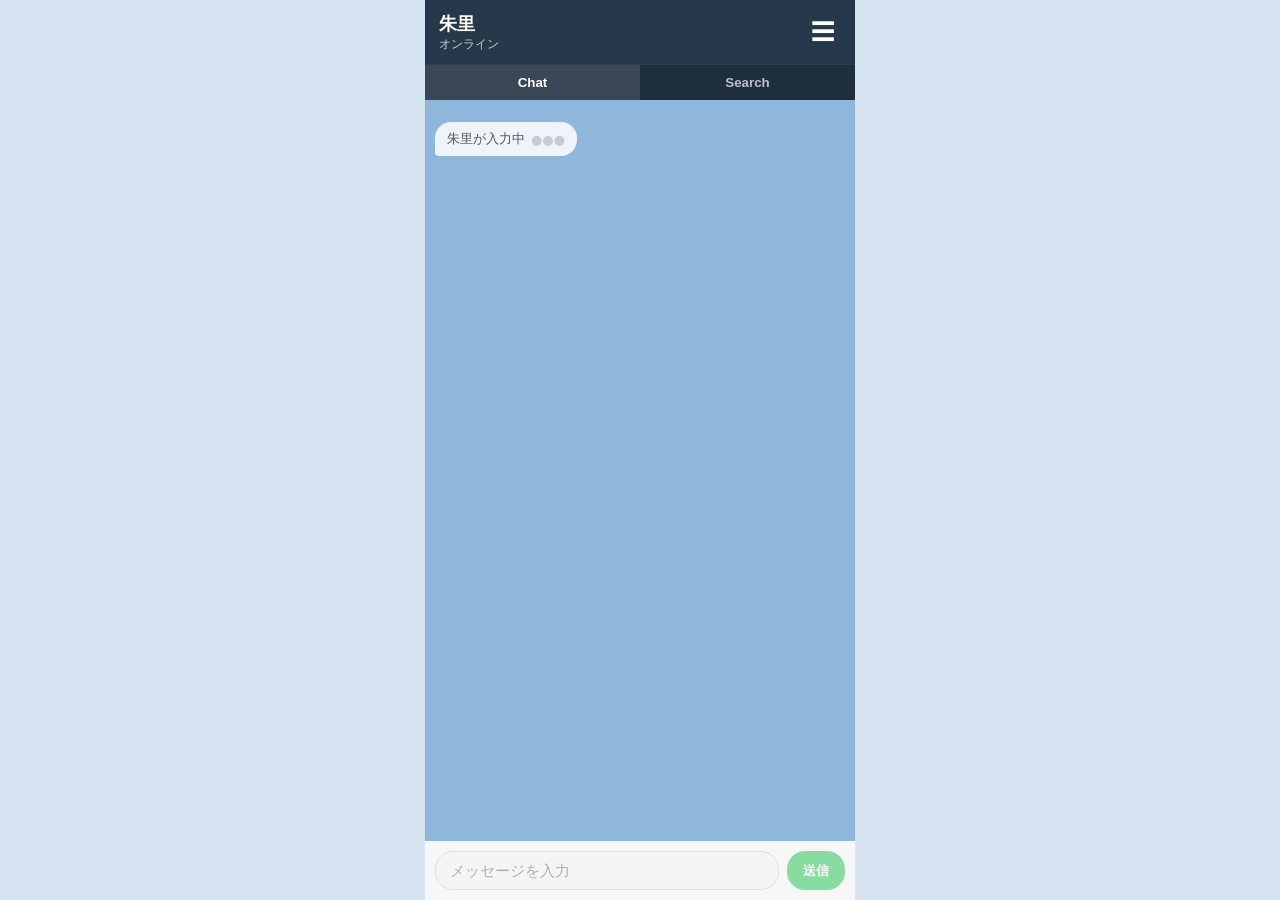
<file: index.html>
<!DOCTYPE html>
<html lang="ja">
<head>
  <meta charset="UTF-8" />
  <meta name="viewport" content="width=device-width, initial-scale=1.0" />
  <title>朱里の旅実況！ 海編</title>
  <link rel="stylesheet" href="style.css" />
</head>
<body>
  <div class="app">
    <header class="chat-header">
      <div>
        <div class="chat-name" id="screenTitle">朱里</div>
        <div class="chat-status" id="screenStatus">オンライン</div>
      </div>
      <button id="menuButton" class="menu-button">☰</button>
    </header>

    <nav class="tab-bar">
      <button id="chatTab" class="tab-button active">Chat</button>
      <button id="searchTab" class="tab-button">Search</button>
    </nav>

    <section id="chatScreen" class="screen active-screen">
      <main id="chatLog" class="chat-log"></main>

      <footer class="input-area">
        <input id="playerInput" type="text" placeholder="メッセージを入力" autocomplete="off" disabled />
        <button id="sendButton" disabled>送信</button>
      </footer>
    </section>

    <section id="searchScreen" class="screen">
      <div class="search-page">
        <div class="search-logo">Search</div>
        <div class="search-box">
          <input id="searchInput" type="text" placeholder="検索ワードを入力" autocomplete="off" />
          <button id="searchButton">検索</button>
        </div>
        <div id="searchResults" class="search-results">
          <p class="search-help">気になる言葉を検索してみよう。</p>
        </div>
      </div>
    </section>

    <div id="endingOverlay" class="ending-overlay hidden">
      <div id="endingCard" class="ending-card">
        <div id="endingTitle" class="ending-title"></div>
        <img id="endingImage" class="ending-image hidden" alt="">
        <div id="endingBody" class="ending-body"></div>
        <button id="endingShareButton" class="ending-share-button">Xでシェア</button>
        <div class="ending-actions">
          <button id="endingLoadButton" class="ending-sub-button">ロード</button>
          <button id="endingCloseButton" class="ending-sub-button">閉じる</button>
        </div>
      </div>
    </div>

    <div id="modalOverlay" class="modal-overlay hidden">
      <div class="modal">
        <div class="modal-header">
          <div id="modalTitle" class="modal-title">メニュー</div>
          <button id="modalCloseButton" class="modal-close">×</button>
        </div>
        <div id="modalBody" class="modal-body"></div>
      </div>
    </div>
  </div>

  <script src="data.js"></script>
  <script src="searchData.js"></script>
  <script src="script.js"></script>
</body>
</html>
</file>
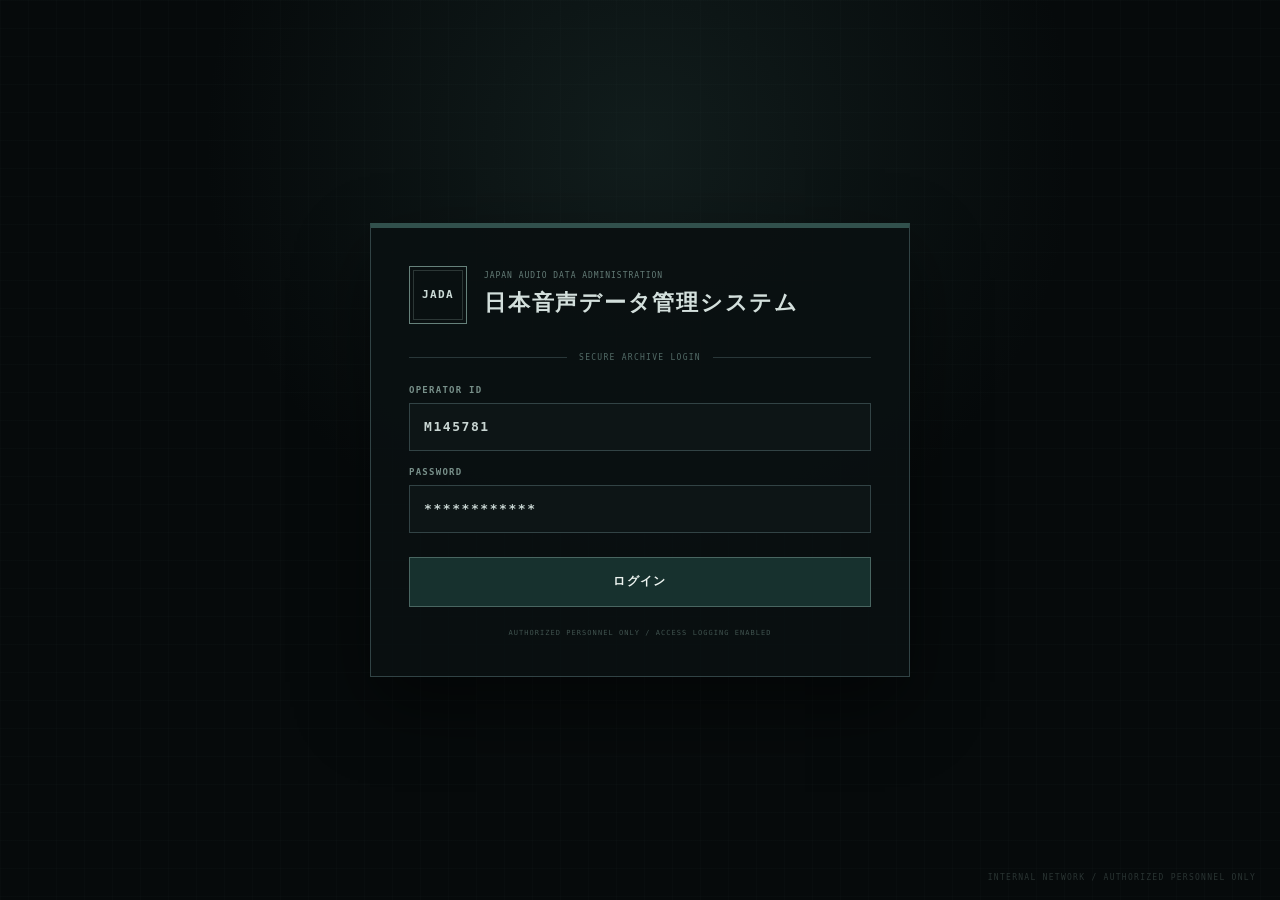
<file: 002/index.html>
<!doctype html>
<html lang="ja">
  <head>
    <meta charset="utf-8">
    <meta name="viewport" content="width=device-width, initial-scale=1">
    <meta name="description" content="収集された音声記録を検索し、未報告の事件を見つけ出す音声調査ゲーム。">
    <meta name="theme-color" content="#080d0e">
    <meta property="og:title" content="日本音声データ管理協会">
    <meta property="og:description" content="音声記録を検索し、未報告の事件を見つけ出してください。">
    <meta property="og:type" content="website">
    <meta property="og:locale" content="ja_JP">
    <meta property="og:image" content="./assets/og.png">
    <meta name="twitter:card" content="summary_large_image">
    <title>日本音声データ管理システム</title>
    <link rel="icon" href="./assets/favicon.svg" type="image/svg+xml">
    <link rel="preload" href="./assets/good-ending/underground-office.png" as="image">
    <link rel="preload" href="./assets/good-ending/underground-corridor.png" as="image">
    <link rel="preload" href="./assets/good-ending/pre-dawn-alley.png" as="image">
    <link rel="preload" href="./assets/good-ending/police-station-early.png" as="image">
    <link rel="preload" href="./assets/good-ending/police-station-morning.png" as="image">
    <link rel="stylesheet" href="./styles.css">
    <script defer src="./data.js"></script>
    <script defer src="./game.js"></script>
  </head>
  <body>
    <div id="app">
      <div class="boot-message">AUDIO DATA CONTROL / INITIALIZING...</div>
    </div>
    <noscript>このゲームの起動にはJavaScriptを有効にする必要があります。</noscript>
  </body>
</html>
</file>
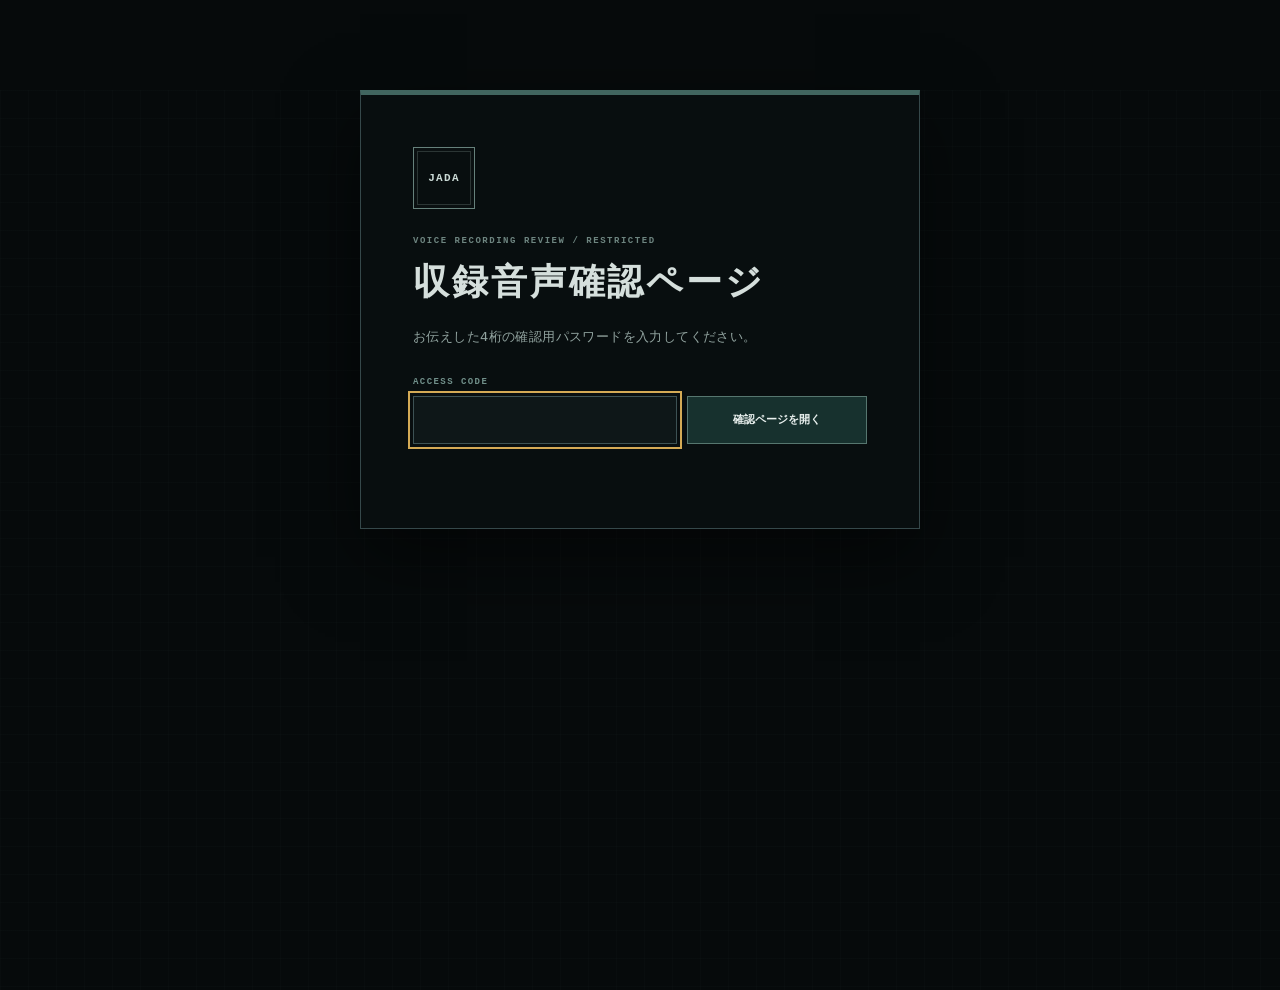
<file: 002/voice-check/index.html>
<!doctype html>
<html lang="ja">
  <head>
    <meta charset="utf-8">
    <meta name="viewport" content="width=device-width, initial-scale=1">
    <meta name="robots" content="noindex, nofollow, noarchive">
    <meta name="theme-color" content="#070c0d">
    <title>収録音声確認ページ｜日本音声データ管理協会</title>
    <link rel="icon" href="../assets/favicon.svg" type="image/svg+xml">
    <link rel="stylesheet" href="./styles.css">
    <script defer src="../data.js"></script>
    <script defer src="./app.js"></script>
  </head>
  <body>
    <main class="review-shell">
      <section class="password-area" id="password-area" aria-labelledby="password-title">
        <div class="gate-mark">JADA</div>
        <p class="eyebrow">VOICE RECORDING REVIEW / RESTRICTED</p>
        <h1 id="password-title">収録音声確認ページ</h1>
        <p class="gate-copy">お伝えした4桁の確認用パスワードを入力してください。</p>
        <form id="password-form">
          <label for="password-input">ACCESS CODE</label>
          <div class="password-controls">
            <input id="password-input" type="password" inputmode="numeric" maxlength="4" autocomplete="off" required>
            <button type="submit">確認ページを開く</button>
          </div>
          <p class="password-message" id="password-message" role="alert" aria-live="polite"></p>
        </form>
      </section>

      <section class="locked-content" id="locked-content" hidden>
        <header class="review-header">
          <div class="review-brand">
            <span>JADA</span>
            <div>
              <b>収録音声確認ページ</b>
              <small>VOICE RECORDING REVIEW</small>
            </div>
          </div>
          <a href="../index.html">ゲーム本編を開く</a>
        </header>

        <div class="review-main">
          <section class="review-intro">
            <div>
              <p class="eyebrow">RECORDED FILE CHECK</p>
              <h1>担当音声を確認</h1>
              <p>役名を選ぶと、その役の収録対象だけを表示します。再生中に別の音声を再生すると、先に流れていた音声は自動で停止します。</p>
            </div>
            <div class="review-count" id="review-count"></div>
          </section>

          <nav class="role-navigation" id="role-navigation" aria-label="役名で絞り込む"></nav>
          <div class="voice-list" id="voice-list"></div>
        </div>

        <footer class="review-footer">
          <span>関係者確認用ページ</span>
          <button id="lock-button" type="button">確認ページを閉じる</button>
        </footer>
      </section>
    </main>
    <noscript>このページの表示にはJavaScriptを有効にする必要があります。</noscript>
  </body>
</html>
</file>
<file: style.css>
* { box-sizing: border-box; }

body {
  margin: 0;
  font-family: system-ui, -apple-system, BlinkMacSystemFont, "Segoe UI", sans-serif;
  background: #d7e5f3;
}

html,
body {
  height: 100%;
  overflow: hidden;
}

.app {
  max-width: 430px;
  height: 100dvh;
  min-height: 100dvh;
  margin: 0 auto;
  background: #8fb7dc;
  display: flex;
  flex-direction: column;
  overflow: hidden;
}
.chat-header {
  height: 64px;
  background: #27384a;
  color: white;
  display: flex;
  align-items: center;
  justify-content: space-between;
  padding: 0 14px;
}
.chat-header,
.tab-bar,
.input-area {
  flex-shrink: 0;
}

.chat-log,
.search-page {
  min-height: 0;
  overflow-y: auto;
  -webkit-overflow-scrolling: touch;
}


.chat-name { font-weight: 700; font-size: 18px; }
.chat-status { font-size: 12px; opacity: .75; }

.menu-button {
  border: none;
  background: transparent;
  color: white;
  font-size: 24px;
  cursor: pointer;
}

.chat-log {
  flex: 1;
  padding: 14px 10px;
  overflow-y: auto;
}

.message-row {
  display: flex;
  margin: 8px 0;
}

.message-row.akari { justify-content: flex-start; }
.message-row.player { justify-content: flex-end; }

.bubble {
  max-width: 78%;
  padding: 10px 12px;
  border-radius: 16px;
  line-height: 1.55;
  white-space: pre-wrap;
  word-break: break-word;
  font-size: 15px;
}

.akari .bubble {
  background: white;
  color: #222;
  border-bottom-left-radius: 4px;
}

.player .bubble {
  background: #9be66d;
  color: #111;
  border-bottom-right-radius: 4px;
}

.system-message {
  text-align: center;
  margin: 14px 0;
  color: rgba(0,0,0,.55);
  font-size: 12px;
  white-space: pre-wrap;
}

.typing-row {
  display: flex;
  justify-content: flex-start;
  margin: 8px 0;
}

.typing-bubble {
  background: rgba(255,255,255,.85);
  color: #555;
  padding: 8px 12px;
  border-radius: 16px;
  border-bottom-left-radius: 4px;
  font-size: 13px;
  display: inline-flex;
  align-items: center;
  gap: 6px;
}

.typing-dots span {
  animation: blink 1.2s infinite;
  opacity: .25;
}

.typing-dots span:nth-child(2) { animation-delay: .2s; }
.typing-dots span:nth-child(3) { animation-delay: .4s; }

@keyframes blink {
  0%, 100% { opacity: .25; }
  50% { opacity: 1; }
}

.input-area {
  display: flex;
  gap: 8px;
  padding: 10px;
  background: #f7f7f7;
}

#playerInput {
  flex: 1;
  border: 1px solid #ccc;
  border-radius: 18px;
  padding: 10px 14px;
  font-size: 15px;
}

#sendButton {
  border: none;
  border-radius: 18px;
  padding: 0 16px;
  background: #31c75b;
  color: white;
  font-weight: 700;
  cursor: pointer;
}

#sendButton:disabled,
#playerInput:disabled {
  opacity: .55;
  cursor: not-allowed;
}


.tab-bar {
  display: flex;
  background: #1f2e3f;
  border-top: 1px solid rgba(255,255,255,.08);
}

.tab-button {
  flex: 1;
  border: none;
  padding: 10px 0;
  color: rgba(255,255,255,.7);
  background: transparent;
  font-weight: 700;
  cursor: pointer;
}

.tab-button.active {
  color: white;
  background: rgba(255,255,255,.12);
}

.screen {
  display: none;
  flex: 1;
  min-height: 0;
}

.active-screen {
  display: flex;
  flex-direction: column;
}

.search-page {
  flex: 1;
  background: #f7f7f7;
  padding: 28px 16px;
  overflow-y: auto;
}

.search-logo {
  text-align: center;
  font-size: 36px;
  font-weight: 800;
  letter-spacing: .03em;
  color: #27384a;
  margin-bottom: 24px;
}

.search-box {
  display: flex;
  gap: 8px;
  margin-bottom: 18px;
}

#searchInput {
  flex: 1;
  border: 1px solid #cfcfcf;
  border-radius: 22px;
  padding: 12px 14px;
  font-size: 15px;
  background: white;
}

#searchButton {
  border: none;
  border-radius: 22px;
  padding: 0 18px;
  background: #27384a;
  color: white;
  font-weight: 700;
  cursor: pointer;
}

.search-results {
  display: flex;
  flex-direction: column;
  gap: 12px;
}

.search-help,
.no-result {
  color: #666;
  text-align: center;
  font-size: 14px;
}

.result-card {
  background: white;
  border-radius: 12px;
  padding: 14px;
  box-shadow: 0 2px 8px rgba(0,0,0,.08);
}

.result-title {
  color: #1a4fa3;
  font-size: 16px;
  font-weight: 700;
  margin-bottom: 4px;
}

.result-url {
  color: #188038;
  font-size: 12px;
  margin-bottom: 8px;
}

.result-snippet {
  color: #333;
  font-size: 14px;
  line-height: 1.55;
  white-space: pre-wrap;
}


.result-card {
  cursor: pointer;
  transition: transform .08s ease, box-shadow .08s ease;
}

.result-card:hover {
  transform: translateY(-1px);
  box-shadow: 0 4px 12px rgba(0,0,0,.12);
}

.detail-page {
  background: white;
  border-radius: 12px;
  padding: 16px;
  box-shadow: 0 2px 8px rgba(0,0,0,.08);
}

.back-button {
  border: none;
  border-radius: 18px;
  background: #e7edf5;
  color: #27384a;
  font-weight: 700;
  padding: 8px 14px;
  margin-bottom: 14px;
  cursor: pointer;
}

.detail-title {
  font-size: 20px;
  font-weight: 800;
  color: #222;
  margin-bottom: 6px;
}

.detail-url {
  color: #188038;
  font-size: 12px;
  margin-bottom: 16px;
}

.detail-body {
  line-height: 1.75;
  white-space: pre-wrap;
  color: #222;
  font-size: 15px;
}

.blackout {
  background: #111;
  color: #111;
  border-radius: 2px;
  padding: 0 .2em;
}


.modal-overlay {
  position: fixed;
  inset: 0;
  background: rgba(0,0,0,.42);
  display: flex;
  align-items: center;
  justify-content: center;
  padding: 18px;
  z-index: 50;
}

.modal-overlay.hidden {
  display: none;
}

.modal {
  width: min(390px, 100%);
  max-height: 82vh;
  overflow-y: auto;
  background: #f8f8f8;
  border-radius: 16px;
  box-shadow: 0 12px 32px rgba(0,0,0,.3);
}

.modal-header {
  height: 52px;
  padding: 0 12px 0 16px;
  background: #27384a;
  color: white;
  display: flex;
  align-items: center;
  justify-content: space-between;
  border-radius: 16px 16px 0 0;
}

.modal-title {
  font-weight: 800;
}

.modal-close {
  border: none;
  background: transparent;
  color: white;
  font-size: 26px;
  cursor: pointer;
}

.modal-body {
  padding: 14px;
}

.menu-list {
  display: flex;
  flex-direction: column;
  gap: 10px;
}

.menu-item,
.slot-button,
.confirm-button {
  border: none;
  border-radius: 12px;
  padding: 14px;
  background: white;
  color: #222;
  text-align: left;
  font-size: 15px;
  cursor: pointer;
  box-shadow: 0 2px 8px rgba(0,0,0,.08);
}

.menu-item:hover,
.slot-button:hover,
.confirm-button:hover {
  background: #eef4fb;
}

.menu-item.danger {
  color: #9a1f1f;
}

.slot-list {
  display: flex;
  flex-direction: column;
  gap: 10px;
}

.slot-title {
  font-weight: 800;
  margin-bottom: 4px;
}

.slot-meta {
  color: #555;
  font-size: 13px;
  line-height: 1.5;
  white-space: pre-wrap;
}

.empty-slot {
  color: #888;
}

.notice-box {
  background: white;
  border-radius: 12px;
  padding: 14px;
  line-height: 1.7;
  white-space: pre-wrap;
  box-shadow: 0 2px 8px rgba(0,0,0,.08);
}

.confirm-actions {
  display: flex;
  gap: 10px;
  margin-top: 12px;
}

.confirm-button {
  text-align: center;
  flex: 1;
}

.confirm-button.primary {
  background: #27384a;
  color: white;
}

.confirm-button.cancel {
  background: #e9e9e9;
}


.detail-body {
  min-height: 360px;
}

.detail-body:has(+ *) {
  margin-bottom: 0;
}


.ending-overlay {
  position: fixed;
  inset: 0;
  z-index: 100;
  display: flex;
  align-items: center;
  justify-content: center;
  padding: 18px;
  opacity: 0;
  transition: opacity 1.4s ease;
}

.ending-overlay.hidden {
  display: none;
}

.ending-overlay.show {
  opacity: 1;
}

.ending-overlay.bad {
  background: #000;
  color: #fff;
}

.ending-overlay.good {
  background: #fff;
  color: #111;
}

.ending-card {
  width: min(390px, 100%);
  max-height: 88vh;
  overflow-y: auto;
  padding: 28px 22px;
  border-radius: 18px;
  text-align: center;
  transform: translateY(10px);
  opacity: 0;
  transition: opacity 1.2s ease .7s, transform 1.2s ease .7s;
}

.ending-overlay.show .ending-card {
  transform: translateY(0);
  opacity: 1;
}

.ending-overlay.bad .ending-card {
  background: rgba(12, 12, 12, .92);
  box-shadow: 0 0 28px rgba(255,255,255,.08);
}

.ending-overlay.good .ending-card {
  background: rgba(255, 255, 255, .94);
  box-shadow: 0 0 28px rgba(0,0,0,.13);
}

.ending-title {
  font-size: 26px;
  font-weight: 900;
  letter-spacing: .08em;
  margin-bottom: 24px;
}

.ending-overlay.bad .ending-title {
  color: #d8d8d8;
}

.ending-overlay.good .ending-title {
  color: #27384a;
}

.ending-body {
  white-space: pre-wrap;
  line-height: 1.9;
  font-size: 15px;
  text-align: left;
  margin-bottom: 26px;
}

.ending-share-button {
  width: 100%;
  border: none;
  border-radius: 999px;
  padding: 13px 16px;
  background: #111;
  color: #fff;
  font-weight: 800;
  cursor: pointer;
  margin-bottom: 12px;
}

.ending-overlay.bad .ending-share-button {
  background: #fff;
  color: #111;
}

.ending-actions {
  display: flex;
  gap: 10px;
}

.ending-sub-button {
  flex: 1;
  border: none;
  border-radius: 999px;
  padding: 11px 14px;
  cursor: pointer;
  font-weight: 700;
}

.ending-overlay.bad .ending-sub-button {
  background: #222;
  color: #ddd;
  border: 1px solid #444;
}

.ending-overlay.good .ending-sub-button {
  background: #e8eef6;
  color: #27384a;
}


.detail-page.dark-detail {
  background: #080808;
  color: #e6e6e6;
  border: 1px solid #222;
}

.detail-page.dark-detail .detail-title {
  color: #f1f1f1;
}

.detail-page.dark-detail .detail-url {
  color: #9ebd9e;
}

.detail-page.dark-detail .detail-body {
  color: #e0e0e0;
}

.detail-page.dark-detail .back-button {
  background: #1b1b1b;
  color: #e6e6e6;
  border: 1px solid #333;
}


.akari-icon {
  width: 34px; height: 34px; border-radius: 50%; object-fit: cover; margin-right: 7px; align-self: flex-end; background: #fff;
}
.chat-image {
  display:block; width:min(92%,360px); max-height:360px; object-fit:cover; border-radius:14px; margin:8px auto 0; box-shadow:0 2px 10px rgba(0,0,0,.18);
}
.ending-image {
  display:block; width:100%; max-height:260px; object-fit:cover; border-radius:14px; margin:0 0 22px;
}
.ending-image.hidden { display:none; }
.search-detail-image {
  display:block; width:100%; max-height:360px; object-fit:contain; border-radius:10px; margin:12px 0 16px; background:rgba(0,0,0,.08);
}
.image-modal {
  position: fixed;
  inset: 0;

  background: rgba(0,0,0,0.85);

  display: flex;
  justify-content: center;
  align-items: center;

  z-index: 9999;

  cursor: zoom-out;
}

.image-modal img {
  max-width: 92vw;
  max-height: 92vh;

  object-fit: contain;

  border-radius: 10px;
}
</file>
<file: 002/styles.css>
:root {
  --ink: #d4dfdc;
  --ink-soft: #82938f;
  --paper: #101617;
  --paper-deep: #080d0e;
  --line: #243033;
  --line-dark: #39484a;
  --institution: #142a28;
  --institution-2: #1d3935;
  --signal: #ad303a;
  --signal-dark: #771b24;
  --amber: #b58b45;
  --blue: #5f8995;
}

* {
  box-sizing: border-box;
}

html {
  background: var(--paper-deep);
  color: var(--ink);
  min-width: 320px;
}

body {
  margin: 0;
  min-height: 100vh;
  background:
    linear-gradient(rgba(115, 143, 137, 0.025) 1px, transparent 1px),
    linear-gradient(90deg, rgba(115, 143, 137, 0.025) 1px, transparent 1px),
    var(--paper-deep);
  background-size: 28px 28px;
  font-family: "Yu Gothic", "Hiragino Kaku Gothic ProN", "Noto Sans JP", system-ui, sans-serif;
  letter-spacing: 0.025em;
}

button,
input {
  font: inherit;
}

button {
  color: inherit;
}

button:focus-visible,
input:focus-visible,
a:focus-visible {
  outline: 2px solid #d4aa55;
  outline-offset: 2px;
}

.sr-only {
  position: absolute;
  width: 1px;
  height: 1px;
  padding: 0;
  margin: -1px;
  overflow: hidden;
  clip: rect(0, 0, 0, 0);
  white-space: nowrap;
  border: 0;
}

.app-frame {
  min-height: 100vh;
  padding-top: 88px;
}

.site-header {
  position: fixed;
  z-index: 30;
  inset: 0 0 auto;
  min-height: 88px;
  padding: 14px max(24px, calc((100vw - 1180px) / 2));
  display: flex;
  align-items: center;
  justify-content: space-between;
  gap: 36px;
  color: #f6f8f4;
  background: var(--institution);
  border-bottom: 4px solid #56766b;
  box-shadow: 0 6px 20px rgba(15, 28, 25, 0.18);
}

.site-header::after {
  content: "INTERNAL NETWORK / AUTHORIZED PERSONNEL ONLY";
  position: absolute;
  right: max(24px, calc((100vw - 1180px) / 2));
  bottom: 2px;
  color: rgba(236, 241, 237, 0.34);
  font: 9px/1 ui-monospace, SFMono-Regular, Consolas, monospace;
  letter-spacing: 0.16em;
}

.brand {
  min-width: max-content;
  padding: 0;
  border: 0;
  display: flex;
  align-items: center;
  gap: 12px;
  color: inherit;
  background: transparent;
  text-align: left;
  text-decoration: none;
  cursor: pointer;
}

.brand-mark {
  width: 47px;
  height: 47px;
  display: grid;
  place-items: center;
  border: 1px solid rgba(238, 242, 237, 0.7);
  box-shadow: inset 0 0 0 3px var(--institution), inset 0 0 0 4px rgba(238, 242, 237, 0.3);
  font: 700 10px/1 ui-monospace, SFMono-Regular, Consolas, monospace;
  letter-spacing: 0.12em;
}

.brand > span:last-child {
  display: flex;
  flex-direction: column;
  gap: 3px;
}

.brand b {
  font-size: 17px;
  letter-spacing: 0.1em;
}

.brand small {
  color: #a8bbb5;
  font: 8px/1.2 ui-monospace, SFMono-Regular, Consolas, monospace;
  letter-spacing: 0.14em;
}

.search-form {
  width: min(480px, 46vw);
  height: 42px;
  display: grid;
  grid-template-columns: 1fr 92px;
  border: 1px solid #6c817a;
  background: #f6f7f3;
}

.search-form input {
  width: 100%;
  min-width: 0;
  padding: 0 15px;
  border: 0;
  color: var(--ink);
  background: transparent;
  font-size: 13px;
}

.search-form input::placeholder {
  color: #77817e;
}

.search-form button {
  display: flex;
  align-items: center;
  justify-content: center;
  gap: 8px;
  border: 0;
  border-left: 1px solid #6c817a;
  color: #fff;
  background: #31594e;
  font-size: 12px;
  font-weight: 700;
  cursor: pointer;
}

.search-form button:hover {
  background: #3c6a5e;
}

.search-form svg {
  width: 17px;
  fill: none;
  stroke: currentColor;
  stroke-width: 1.7;
}

.search-notice {
  position: fixed;
  z-index: 24;
  top: 98px;
  left: 50%;
  width: min(520px, calc(100vw - 32px));
  min-height: 46px;
  padding: 10px 14px 10px 18px;
  transform: translateX(-50%);
  display: flex;
  justify-content: space-between;
  gap: 20px;
  border: 1px solid var(--line-dark);
  color: var(--ink);
  background: #fbfcf8;
  box-shadow: 0 10px 28px rgba(22, 32, 29, 0.18);
  font-size: 12px;
  cursor: pointer;
}

.page-shell {
  width: min(1180px, calc(100% - 48px));
  min-height: calc(100vh - 168px);
  margin: 0 auto;
  padding: 52px 0 80px;
}

.eyebrow {
  margin: 0 0 10px;
  color: #60716c;
  font: 700 10px/1.3 ui-monospace, SFMono-Regular, Consolas, monospace;
  letter-spacing: 0.17em;
}

.section-heading,
.audio-heading {
  display: flex;
  align-items: flex-end;
  justify-content: space-between;
  gap: 30px;
  padding-bottom: 22px;
  border-bottom: 2px solid var(--institution);
}

.section-heading h1,
.audio-heading h1 {
  margin: 0;
  font-family: "Yu Mincho", "Hiragino Mincho ProN", serif;
  font-size: clamp(29px, 4vw, 44px);
  font-weight: 600;
  letter-spacing: 0.06em;
}

.queue-counter {
  display: flex;
  align-items: baseline;
  gap: 12px;
  color: #52615d;
}

.queue-counter span {
  font-size: 11px;
}

.queue-counter strong {
  color: var(--institution);
  font: 500 36px/1 ui-monospace, SFMono-Regular, Consolas, monospace;
}

.briefing-panel {
  margin: 28px 0 32px;
  padding: 20px 22px;
  display: grid;
  grid-template-columns: 135px 1fr;
  align-items: start;
  border: 1px solid #aeb8b2;
  border-left: 5px solid var(--institution-2);
  background: rgba(250, 251, 247, 0.82);
}

.briefing-code {
  color: #42564f;
  font-size: 11px;
  font-weight: 700;
}

.briefing-panel p {
  margin: 0;
  color: #4f5e5a;
  font-size: 13px;
  line-height: 1.9;
}

.briefing-copy {
  display: grid;
  gap: 8px;
}

.record-list {
  border-top: 1px solid var(--line-dark);
}

.list-header,
.record-card {
  display: grid;
  grid-template-columns: 110px minmax(0, 1fr) 110px 32px;
  gap: 18px;
  align-items: center;
}

.list-header {
  min-height: 38px;
  padding: 0 18px;
  border-bottom: 1px solid var(--line-dark);
  color: #687570;
  background: #d8ded9;
  font: 700 9px/1 ui-monospace, SFMono-Regular, Consolas, monospace;
  letter-spacing: 0.12em;
}

.record-card {
  width: 100%;
  min-height: 94px;
  padding: 15px 18px;
  border: 0;
  border-bottom: 1px solid var(--line);
  color: inherit;
  background: rgba(249, 250, 246, 0.83);
  text-align: left;
  text-decoration: none;
  cursor: pointer;
  transition: background 140ms ease, transform 140ms ease;
}

.record-card:nth-child(odd) {
  background: rgba(241, 244, 239, 0.85);
}

.record-card:hover {
  position: relative;
  z-index: 1;
  background: #fff;
  box-shadow: inset 4px 0 0 var(--institution-2), 0 8px 20px rgba(24, 45, 39, 0.08);
  transform: translateX(2px);
}

.record-index {
  color: #53635e;
  font: 700 12px/1 ui-monospace, SFMono-Regular, Consolas, monospace;
  letter-spacing: 0.08em;
}

.record-main {
  display: flex;
  flex-direction: column;
  gap: 8px;
}

.record-title {
  overflow: hidden;
  font-size: 15px;
  font-weight: 700;
  text-overflow: ellipsis;
  white-space: nowrap;
}

.record-sub {
  display: flex;
  align-items: center;
  gap: 8px;
  color: #687570;
  font: 10px/1.2 ui-monospace, SFMono-Regular, Consolas, monospace;
}

.record-sub i {
  width: 3px;
  height: 3px;
  border-radius: 50%;
  background: #82908b;
}

.record-arrow {
  color: #718079;
  font-size: 18px;
}

.status {
  width: max-content;
  min-width: 72px;
  padding: 6px 9px;
  display: inline-flex;
  align-items: center;
  justify-content: center;
  border: 1px solid currentColor;
  font-size: 10px;
  font-weight: 700;
  letter-spacing: 0.08em;
}

.status-clear { color: #356055; background: #e8f0eb; }
.status-watch { color: #8a5610; background: #f5ead6; }
.status-reported { color: #a11f2b; background: #f5dfe1; }
.status-pending { color: #4f5a58; background: #e3e6e3; }
.status-error { color: #fff; background: #8a1621; }

.record-topline {
  margin-bottom: 20px;
  display: flex;
  justify-content: space-between;
  color: #6f7b77;
  font: 700 10px/1.2 ui-monospace, SFMono-Regular, Consolas, monospace;
  letter-spacing: 0.12em;
}

.audio-heading {
  align-items: center;
}

.audio-heading h1 {
  font-size: clamp(27px, 3.6vw, 42px);
}

.metadata-grid {
  margin-top: 24px;
  display: grid;
  grid-template-columns: repeat(4, minmax(0, 1fr));
  border-top: 1px solid var(--line-dark);
  border-bottom: 1px solid var(--line-dark);
}

.metadata-grid > div {
  min-height: 82px;
  padding: 15px 18px;
  border-right: 1px solid var(--line);
  display: flex;
  flex-direction: column;
  gap: 10px;
  background: rgba(246, 248, 243, 0.75);
}

.metadata-grid > div:last-child {
  border-right: 0;
}

.metadata-grid span {
  color: #71807b;
  font-size: 9px;
  font-weight: 700;
  letter-spacing: 0.14em;
}

.metadata-grid strong {
  overflow: hidden;
  font-size: 13px;
  text-overflow: ellipsis;
  white-space: nowrap;
}

.player-panel {
  position: relative;
  margin: 32px 0;
  min-height: 124px;
  padding: 25px 28px;
  display: grid;
  grid-template-columns: 74px 1fr;
  align-items: center;
  gap: 26px;
  color: #f2f5f1;
  background: #1c2b28;
  border-left: 5px solid #6f9186;
  box-shadow: 0 16px 32px rgba(16, 30, 27, 0.15);
}

.play-button {
  width: 64px;
  height: 64px;
  display: grid;
  place-items: center;
  border: 1px solid #9aafa8;
  border-radius: 50%;
  color: #fff;
  background: transparent;
  cursor: pointer;
  transition: background 140ms ease, transform 140ms ease;
}

.play-button:hover {
  background: #34544c;
  transform: scale(1.03);
}

.play-button svg {
  width: 25px;
  fill: none;
  stroke: currentColor;
  stroke-width: 1.6;
  stroke-linejoin: round;
}

.play-button svg path:only-child {
  fill: currentColor;
  stroke: none;
}

.player-body {
  position: relative;
  width: min(100%, 285px);
  height: 48px;
  min-width: 0;
}

.waveform-seek {
  position: relative;
  height: 48px;
  cursor: pointer;
  touch-action: none;
}

.waveform-seek::after {
  content: "SEEK / DRAG";
  position: absolute;
  z-index: 2;
  right: 0;
  top: -8px;
  color: #6c827d;
  font: 7px/1 ui-monospace, SFMono-Regular, Consolas, monospace;
  letter-spacing: 0.14em;
  opacity: 0.78;
  pointer-events: none;
}

.waveform-seek.is-disabled {
  cursor: not-allowed;
}

.waveform-seek.is-disabled::after {
  opacity: 0.32;
}

.waveform {
  position: absolute;
  inset: 0;
  display: flex;
  align-items: center;
  gap: 3px;
  overflow: hidden;
  pointer-events: none;
}

.waveform i {
  width: 3px;
  min-width: 3px;
  display: block;
  background: #556d66;
  transition: background 120ms linear;
}

.waveform i.passed {
  background: #d2ded8;
}

.waveform-range {
  --seek-marker: #d2ded8;
  position: absolute;
  z-index: 1;
  inset: 0;
  width: 100%;
  height: 100%;
  margin: 0;
  padding: 0;
  appearance: none;
  -webkit-appearance: none;
  background: transparent;
  pointer-events: none;
}

.waveform-range::-webkit-slider-runnable-track {
  height: 100%;
  background: transparent;
}

.waveform-range::-webkit-slider-thumb {
  width: 3px;
  height: 52px;
  margin-top: -2px;
  appearance: none;
  -webkit-appearance: none;
  border: 0;
  border-radius: 2px;
  background: var(--seek-marker);
  box-shadow: 0 0 8px color-mix(in srgb, var(--seek-marker) 60%, transparent);
}

.waveform-range::-moz-range-track {
  height: 100%;
  border: 0;
  background: transparent;
}

.waveform-range::-moz-range-progress {
  background: transparent;
}

.waveform-range::-moz-range-thumb {
  width: 3px;
  height: 52px;
  border: 0;
  border-radius: 2px;
  background: var(--seek-marker);
  box-shadow: 0 0 8px color-mix(in srgb, var(--seek-marker) 60%, transparent);
}

.waveform-range:hover {
  --seek-marker: #edf4f1;
}

.waveform-range:disabled {
  pointer-events: none;
}

.waveform-range:disabled::-webkit-slider-thumb {
  opacity: 0;
}

.waveform-range:disabled::-moz-range-thumb {
  opacity: 0;
}

.player-time {
  position: absolute;
  inset: calc(100% + 8px) 0 auto;
  margin: 0;
  display: flex;
  justify-content: space-between;
  color: #8ca29b;
  font: 9px/1 ui-monospace, SFMono-Regular, Consolas, monospace;
}

.audio-notice {
  grid-column: 2;
  margin: 2px 0 0;
  color: #e8b7ba;
  font-size: 10px;
}

.transcript-disclosure {
  margin-top: 34px;
}

.transcript-toggle {
  width: 100%;
  min-height: 66px;
  padding: 11px 18px;
  display: grid;
  grid-template-columns: 34px minmax(0, 1fr) auto;
  align-items: center;
  gap: 14px;
  border: 1px solid #334345;
  color: #b8c7c4;
  background: rgba(11, 18, 19, 0.94);
  text-align: left;
  cursor: pointer;
  transition: border-color 160ms ease, background 160ms ease, color 160ms ease;
}

.transcript-toggle:hover,
.transcript-toggle[aria-expanded="true"] {
  border-color: #536a66;
  color: #eef4f1;
  background: #111d1e;
}

.transcript-toggle-mark {
  width: 30px;
  height: 30px;
  display: grid;
  place-items: center;
  border: 1px solid #526864;
  color: #a9bab6;
  font: 400 20px/1 ui-monospace, SFMono-Regular, Consolas, monospace;
}

.transcript-toggle-copy {
  min-width: 0;
  display: flex;
  flex-direction: column;
  gap: 6px;
}

.transcript-toggle-copy strong {
  font-size: 12px;
  letter-spacing: 0.08em;
}

.transcript-toggle-copy small,
.transcript-toggle-state {
  color: #617671;
  font: 8px/1 ui-monospace, SFMono-Regular, Consolas, monospace;
  letter-spacing: 0.14em;
}

.transcript-toggle-state {
  padding: 6px 8px;
  border: 1px solid #364749;
}

.transcript-panel {
  margin-top: 12px;
  border-top: 1px solid var(--line-dark);
  border-bottom: 1px solid var(--line-dark);
  background: rgba(250, 251, 247, 0.86);
}

.transcript-panel.is-visible {
  animation: transcript-reveal 260ms ease-out both;
}

@keyframes transcript-reveal {
  from {
    opacity: 0;
    transform: translateY(-6px);
  }
  to {
    opacity: 1;
    transform: translateY(0);
  }
}

.panel-label {
  min-height: 46px;
  padding: 0 20px;
  display: flex;
  align-items: center;
  justify-content: space-between;
  border-bottom: 1px solid var(--line);
  color: #43544f;
  background: #dce2dd;
  font-size: 11px;
  font-weight: 700;
}

.panel-label span:last-child {
  color: #7a8783;
  font: 8px/1 ui-monospace, SFMono-Regular, Consolas, monospace;
  letter-spacing: 0.15em;
}

.transcript-lines p {
  margin: 0;
  min-height: 82px;
  padding: 24px clamp(18px, 3vw, 34px);
  display: flex;
  align-items: center;
  border-bottom: 1px solid var(--line);
  color: #96afb4;
  white-space: pre-wrap;
  font-family: "Yu Mincho", "Hiragino Mincho ProN", serif;
  font-size: clamp(15px, 1.7vw, 18px);
  line-height: 1.9;
  letter-spacing: 0.045em;
}

.transcript-lines p:last-child {
  border-bottom: 0;
}

.judgement-panel {
  margin-top: 38px;
  padding: 28px 30px;
  display: flex;
  align-items: center;
  justify-content: space-between;
  gap: 32px;
  border: 1px solid #7e8985;
  border-top: 5px solid #374d47;
  background: #edf0eb;
}

.judgement-panel h2 {
  margin: 0 0 9px;
  font-family: "Yu Mincho", "Hiragino Mincho ProN", serif;
  font-size: 23px;
}

.judgement-panel > div > p:last-child {
  margin: 0;
  color: #65716d;
  font-size: 12px;
}

.judgement-actions {
  min-width: 310px;
  display: grid;
  grid-template-columns: 1fr 1fr;
  gap: 10px;
}

.judgement-actions button {
  min-height: 48px;
  border: 1px solid;
  font-size: 12px;
  font-weight: 700;
  cursor: pointer;
}

.report-action {
  border-color: #8d1d27 !important;
  color: #fff;
  background: #9d2630;
}

.report-action:hover { background: #7e1720; }

.watch-action {
  border-color: #8b611f !important;
  color: #754a0d;
  background: #f2e5cd;
}

.watch-action:hover { background: #ead6b2; }

.end-page {
  display: grid;
  align-content: start;
}

.end-document {
  position: relative;
  width: min(880px, 100%);
  margin: 10px auto 0;
  padding: clamp(38px, 7vw, 78px);
  overflow: hidden;
  border: 1px solid #939e99;
  border-top: 8px solid var(--institution);
  background:
    linear-gradient(90deg, transparent 49.8%, rgba(54, 71, 65, 0.035) 50%, transparent 50.2%),
    #fafbf7;
  box-shadow: 0 20px 45px rgba(20, 34, 29, 0.12);
}

.bad-ending .end-document {
  border-top-color: #6f171f;
  background:
    linear-gradient(90deg, transparent 49.8%, rgba(91, 18, 26, 0.045) 50%, transparent 50.2%),
    #f5f1ef;
}

.end-document h1 {
  max-width: 650px;
  margin: 14px 0 38px;
  padding-bottom: 26px;
  border-bottom: 1px solid #9da7a2;
  font-family: "Yu Mincho", "Hiragino Mincho ProN", serif;
  font-size: clamp(30px, 5vw, 52px);
  font-weight: 600;
  letter-spacing: 0.08em;
}

.end-stamp {
  position: absolute;
  top: 55px;
  right: -30px;
  width: 200px;
  padding: 8px 0;
  transform: rotate(11deg);
  border: 3px double #b13a42;
  color: #a72b35;
  font: 700 16px/1 ui-monospace, SFMono-Regular, Consolas, monospace;
  letter-spacing: 0.18em;
  text-align: center;
  opacity: 0.55;
}

.bad-ending .end-stamp {
  border-color: #4c5552;
  color: #3d4945;
}

.ending-copy {
  min-height: 230px;
}

.ending-copy p {
  margin: 0 0 20px;
  font-family: "Yu Mincho", "Hiragino Mincho ProN", serif;
  font-size: 16px;
  line-height: 2;
}

.recording-indicator {
  margin-top: 38px;
  padding: 10px 13px;
  display: inline-flex;
  align-items: center;
  gap: 10px;
  border: 1px solid #9a4850;
  color: #851f28;
  font: 700 11px/1 ui-monospace, SFMono-Regular, Consolas, monospace;
}

.recording-indicator i {
  width: 9px;
  height: 9px;
  border-radius: 50%;
  background: #a71d28;
  box-shadow: 0 0 0 4px rgba(167, 29, 40, 0.12);
  animation: recording-pulse 1.3s ease-in-out infinite;
}

@keyframes recording-pulse {
  50% { opacity: 0.25; }
}

.ending-actions {
  margin-top: 34px;
  padding-top: 25px;
  display: flex;
  gap: 10px;
  border-top: 1px solid #c5cbc7;
}

.ending-actions a,
.ending-actions button {
  min-width: 170px;
  min-height: 46px;
  padding: 0 20px;
  display: inline-flex;
  align-items: center;
  justify-content: center;
  border: 1px solid var(--institution);
  color: #fff;
  background: var(--institution);
  font-size: 11px;
  font-weight: 700;
  text-decoration: none;
  cursor: pointer;
}

.ending-actions button {
  color: var(--institution);
  background: transparent;
}

.ending-actions .ending-return {
  color: var(--institution);
  background: transparent;
}

.ending-actions a:hover { background: #2d5147; }
.ending-actions button:hover { background: #e4e8e3; }
.ending-actions .ending-return:hover { background: #e4e8e3; }

.modal-layer {
  position: fixed;
  z-index: 60;
  inset: 0;
  padding: 20px;
  display: grid;
  place-items: center;
  background: rgba(9, 16, 14, 0.7);
  backdrop-filter: blur(3px);
}

.confirm-modal {
  width: min(470px, 100%);
  padding: 30px;
  border: 1px solid #697973;
  border-top: 6px solid var(--institution);
  background: #f6f7f3;
  box-shadow: 0 24px 55px rgba(0, 0, 0, 0.3);
}

.confirm-modal h2 {
  margin: 4px 0 14px;
  font-family: "Yu Mincho", "Hiragino Mincho ProN", serif;
  font-size: 25px;
}

.confirm-modal > p:not(.eyebrow) {
  margin: 0;
  color: #606e69;
  font-size: 13px;
  line-height: 1.8;
}

.confirm-modal > div {
  margin-top: 28px;
  display: grid;
  grid-template-columns: 1fr 1.3fr;
  gap: 10px;
}

.confirm-modal button {
  min-height: 45px;
  border: 1px solid #89938f;
  background: transparent;
  font-size: 11px;
  font-weight: 700;
  cursor: pointer;
}

.confirm-modal .danger-confirm {
  border-color: #8b1b25;
  color: #fff;
  background: #9d2630;
}

.confirm-modal .watch-confirm {
  border-color: #876021;
  color: #fff;
  background: #95691f;
}

.history-toggle {
  position: fixed;
  z-index: 20;
  right: 24px;
  bottom: 56px;
  width: 55px;
  height: 55px;
  display: grid;
  place-items: center;
  border: 1px solid #8fa098;
  color: #f7f8f5;
  background: var(--institution);
  box-shadow: 0 8px 24px rgba(18, 31, 27, 0.22);
  cursor: pointer;
}

.history-toggle:hover {
  background: #294c42;
}

.history-toggle svg {
  width: 25px;
  fill: none;
  stroke: currentColor;
  stroke-width: 1.4;
}

.history-toggle > span {
  position: absolute;
  top: -8px;
  right: -8px;
  min-width: 23px;
  height: 23px;
  padding: 0 5px;
  display: grid;
  place-items: center;
  border: 2px solid var(--paper-deep);
  border-radius: 50%;
  color: #fff;
  background: var(--signal);
  font: 700 9px/1 ui-monospace, SFMono-Regular, Consolas, monospace;
}

.drawer-scrim {
  position: fixed;
  z-index: 39;
  inset: 0;
  visibility: hidden;
  opacity: 0;
  background: rgba(9, 16, 14, 0.45);
  transition: opacity 180ms ease, visibility 180ms ease;
}

.drawer-scrim.is-open {
  visibility: visible;
  opacity: 1;
}

.history-drawer {
  position: fixed;
  z-index: 40;
  top: 0;
  right: 0;
  width: min(430px, 92vw);
  height: 100vh;
  padding: 28px;
  display: grid;
  grid-template-rows: auto 1fr auto;
  transform: translateX(102%);
  color: var(--ink);
  background: #f3f5f0;
  border-left: 1px solid #71817b;
  box-shadow: -16px 0 42px rgba(10, 18, 16, 0.2);
  transition: transform 220ms ease;
}

.history-drawer.is-open {
  transform: translateX(0);
}

.drawer-header {
  padding-bottom: 18px;
  display: flex;
  justify-content: space-between;
  border-bottom: 2px solid var(--institution);
}

.drawer-header h2 {
  margin: 0;
  font-family: "Yu Mincho", "Hiragino Mincho ProN", serif;
  font-size: 24px;
}

.drawer-header > button {
  width: 36px;
  height: 36px;
  border: 1px solid #aab3ae;
  background: transparent;
  font-size: 20px;
  cursor: pointer;
}

.history-list {
  overflow-y: auto;
  padding: 10px 0;
}

.history-list > a {
  width: 100%;
  padding: 15px 8px;
  display: grid;
  grid-template-columns: 72px 1fr;
  gap: 5px 10px;
  border: 0;
  border-bottom: 1px solid #cbd1cc;
  color: inherit;
  background: transparent;
  text-align: left;
  text-decoration: none;
  cursor: pointer;
}

.history-list > a:hover {
  background: #fff;
}

.history-list span,
.history-list small {
  color: #6f7c78;
  font: 9px/1.3 ui-monospace, SFMono-Regular, Consolas, monospace;
}

.history-list strong {
  overflow: hidden;
  font-size: 12px;
  text-overflow: ellipsis;
  white-space: nowrap;
}

.history-list small {
  grid-column: 2;
}

.empty-history {
  padding: 34px 8px;
  color: #6e7a76;
  font-size: 12px;
}

.reset-button {
  min-height: 45px;
  border: 1px solid #a34b51;
  color: #8e2730;
  background: transparent;
  font-size: 11px;
  font-weight: 700;
  cursor: pointer;
}

.reset-button:hover {
  color: #fff;
  background: #8e2730;
}

.site-footer {
  min-height: 80px;
  padding: 20px max(24px, calc((100vw - 1180px) / 2));
  display: grid;
  grid-template-columns: 1fr auto 1fr;
  align-items: center;
  border-top: 1px solid #87958f;
  color: #66736f;
  background: #d7dcd7;
  font-size: 10px;
}

.site-footer span {
  grid-column: 2;
}

.site-footer strong {
  grid-column: 3;
  justify-self: end;
  color: #3f504b;
  font: 700 12px/1 ui-monospace, SFMono-Regular, Consolas, monospace;
  letter-spacing: 0.1em;
}

/* Dark archive theme */
.site-header {
  color: #dce5e2;
  background: #070c0d;
  border-bottom-color: #2d4846;
  box-shadow: 0 8px 24px rgba(0, 0, 0, 0.42);
}

.site-header::after {
  color: rgba(183, 203, 198, 0.28);
}

.brand-mark {
  border-color: rgba(202, 217, 213, 0.58);
  box-shadow: inset 0 0 0 3px #070c0d, inset 0 0 0 4px rgba(194, 214, 209, 0.2);
}

.brand small {
  color: #718985;
}

.search-form {
  border-color: #34484a;
  background: #0e1617;
}

.search-form input {
  color: #d5e0dd;
}

.search-form input::placeholder {
  color: #657875;
}

.search-form button {
  border-left-color: #34484a;
  background: #17312e;
}

.search-form button:hover {
  background: #20413d;
}

.search-notice {
  border-color: #405356;
  color: #cbd7d4;
  background: #11191a;
  box-shadow: 0 12px 34px rgba(0, 0, 0, 0.45);
}

.eyebrow,
.record-topline,
.queue-counter,
.record-index,
.record-sub,
.record-arrow,
.metadata-grid span,
.panel-label span:last-child,
.history-list span,
.history-list small,
.empty-history,
.site-footer {
  color: #708580;
}

.section-heading,
.audio-heading {
  border-bottom-color: #36504e;
}

.queue-counter strong {
  color: #73958e;
}

.briefing-panel {
  border-color: #2c393b;
  border-left-color: #31504c;
  background: rgba(12, 19, 20, 0.94);
}

.briefing-code {
  color: #76908a;
}

.briefing-panel p {
  color: #9aaba7;
}

.list-header {
  border-bottom-color: #39484a;
  color: #71837f;
  background: #11191a;
}

.record-card,
.record-card:nth-child(odd) {
  border-bottom-color: #243033;
  background: rgba(13, 20, 21, 0.94);
}

.record-card:nth-child(odd) {
  background: rgba(16, 25, 26, 0.94);
}

.record-card:hover {
  background: #142021;
  box-shadow: inset 4px 0 0 #31504c, 0 10px 24px rgba(0, 0, 0, 0.24);
}

.record-title {
  color: #d2ddda;
}

.record-sub i {
  background: #526562;
}

.status-clear {
  color: #7ea99f;
  background: rgba(37, 78, 69, 0.3);
}

.status-watch {
  color: #d0a862;
  background: rgba(112, 77, 27, 0.28);
}

.status-reported {
  color: #d66a72;
  background: rgba(117, 31, 40, 0.3);
}

.status-pending {
  color: #97a4a1;
  background: rgba(78, 91, 89, 0.28);
}

.status-error {
  color: #f4d5d8;
  background: #681821;
}

.metadata-grid > div {
  border-right-color: #243033;
  background: rgba(13, 20, 21, 0.9);
}

.metadata-grid strong {
  color: #c8d4d1;
}

.player-panel {
  color: #dbe5e2;
  background: #0c1516;
  border-left-color: #375d57;
  box-shadow: 0 16px 34px rgba(0, 0, 0, 0.3);
}

.play-button {
  border-color: #607b76;
  color: #dce7e4;
}

.play-button:hover {
  background: #1b3633;
}

.waveform i {
  background: #304540;
}

.waveform i.passed {
  background: #8eaaa3;
}

.waveform-range {
  --seek-marker: #8eaaa3;
}

.player-time {
  color: #6c827d;
}

.transcript-panel {
  border-color: #2b393b;
  background: #0a1011;
  box-shadow: 0 18px 38px rgba(0, 0, 0, 0.18);
}

.panel-label {
  min-height: 50px;
  border-bottom-color: #273436;
  color: #78939a;
  background: #0c1314;
}

.judgement-panel {
  border-color: #38484a;
  border-top-color: #3a5652;
  background: #0f1718;
}

.judgement-panel > div > p:last-child {
  color: #7d8f8b;
}

.watch-action {
  border-color: #8a6429 !important;
  color: #e0bc7a;
  background: rgba(111, 78, 27, 0.35);
}

.watch-action:hover {
  background: rgba(139, 96, 31, 0.48);
}

.end-document,
.bad-ending .end-document {
  border-color: #3b484a;
  border-top-color: #294b47;
  color: #d3ddda;
  background:
    linear-gradient(90deg, transparent 49.8%, rgba(111, 144, 138, 0.04) 50%, transparent 50.2%),
    #0d1415;
  box-shadow: 0 22px 50px rgba(0, 0, 0, 0.34);
}

.bad-ending .end-document {
  border-top-color: #681b24;
  background:
    linear-gradient(90deg, transparent 49.8%, rgba(127, 38, 46, 0.045) 50%, transparent 50.2%),
    #100f11;
}

.end-document h1,
.ending-actions {
  border-color: #344244;
}

.bad-ending .end-stamp {
  border-color: #65726f;
  color: #87938f;
}

.recording-indicator {
  color: #d46b73;
}

.ending-actions a {
  border-color: #34524e;
  background: #17312e;
}

.ending-actions button,
.ending-actions .ending-return {
  border-color: #425754;
  color: #b9cac6;
  background: transparent;
}

.ending-actions a:hover {
  background: #21423e;
}

.ending-actions button:hover,
.ending-actions .ending-return:hover {
  background: #182223;
}

.confirm-modal {
  border-color: #425254;
  border-top-color: #36524e;
  color: #d2ddda;
  background: #0e1516;
  box-shadow: 0 26px 58px rgba(0, 0, 0, 0.54);
}

.confirm-modal > p:not(.eyebrow) {
  color: #879a95;
}

.confirm-modal button {
  border-color: #465754;
  color: #b9c7c4;
}

.history-toggle {
  border-color: #45605b;
  background: #112421;
  box-shadow: 0 9px 28px rgba(0, 0, 0, 0.46);
}

.history-toggle:hover {
  background: #1c3834;
}

.drawer-scrim {
  background: rgba(0, 0, 0, 0.68);
}

.history-drawer {
  color: #d1dcda;
  background: #0a1011;
  border-left-color: #354547;
  box-shadow: -18px 0 44px rgba(0, 0, 0, 0.52);
}

.drawer-header {
  border-bottom-color: #36504e;
}

.drawer-header > button {
  border-color: #3f5051;
  color: #9cadaa;
}

.history-list > a {
  border-bottom-color: #243033;
}

.history-list > a:hover {
  background: #121b1c;
}

.history-list strong {
  color: #c9d5d2;
}

.reset-button {
  border-color: #86434a;
  color: #c9636b;
}

.reset-button:hover {
  background: #76222a;
}

.site-footer {
  border-top-color: #263335;
  background: #070c0d;
}

.site-footer strong {
  color: #81938f;
}

/* No.23以降：本文の可読性を保ったまま、終盤へ向けて赤い警告色を段階的に強める。 */
.record-card-late {
  position: relative;
}

.record-card-late::before {
  content: "";
  position: absolute;
  top: 18px;
  bottom: 18px;
  left: 0;
  width: 2px;
  background: #8f4f54;
  opacity: 0.56;
}

.record-card-late .record-index {
  color: #b47b7f;
}

.record-card-late-2::before {
  width: 3px;
  background: #ad555d;
  opacity: 0.72;
}

.record-card-late-2 .record-index {
  color: #cf7a80;
}

.record-card-late-3::before {
  width: 4px;
  background: #c7535d;
  opacity: 0.9;
}

.record-card-late-3 .record-index {
  color: #e1888e;
}

.record-card-late:hover {
  box-shadow: inset 4px 0 0 #864049, 0 10px 24px rgba(0, 0, 0, 0.27);
}

.threat-stage-1 {
  --threat-accent: #ae6a6f;
  --threat-line: #563338;
  --threat-glow: rgba(124, 42, 50, 0.11);
}

.threat-stage-2 {
  --threat-accent: #cb747b;
  --threat-line: #6d343b;
  --threat-glow: rgba(151, 39, 50, 0.16);
}

.threat-stage-3 {
  --threat-accent: #e1878e;
  --threat-line: #872d36;
  --threat-glow: rgba(177, 34, 48, 0.22);
}

.threat-stage-1 .site-header,
.threat-stage-2 .site-header,
.threat-stage-3 .site-header {
  border-bottom-color: var(--threat-line);
}

.threat-stage-1 .audio-page,
.threat-stage-2 .audio-page,
.threat-stage-3 .audio-page {
  position: relative;
  isolation: isolate;
}

.threat-stage-1 .audio-page::before,
.threat-stage-2 .audio-page::before,
.threat-stage-3 .audio-page::before {
  content: "";
  position: absolute;
  z-index: -1;
  inset: 42px -8vw 0;
  pointer-events: none;
  background: radial-gradient(circle at 50% 34%, var(--threat-glow), transparent 58%);
}

.late-record .record-topline span:first-child {
  color: var(--threat-accent);
}

.late-record .record-topline span:first-child::before {
  content: "";
  width: 6px;
  height: 6px;
  margin-right: 9px;
  display: inline-block;
  border-radius: 50%;
  background: currentColor;
  box-shadow: 0 0 0 4px color-mix(in srgb, currentColor 14%, transparent);
  vertical-align: 1px;
}

.late-record .audio-heading {
  border-bottom-color: var(--threat-line);
}

.late-record .metadata-grid {
  border-color: color-mix(in srgb, var(--threat-line) 72%, #263335);
}

.late-record .player-panel {
  border-left-color: var(--threat-accent);
  box-shadow: 0 16px 38px rgba(0, 0, 0, 0.36), 0 0 28px var(--threat-glow);
}

.late-record .play-button {
  border-color: color-mix(in srgb, var(--threat-accent) 70%, #607b76);
}

.late-record .play-button:hover {
  background: color-mix(in srgb, var(--threat-line) 48%, #142322);
}

.late-record .waveform i.passed {
  background: var(--threat-accent);
}

.late-record .waveform-range {
  --seek-marker: var(--threat-accent);
}

.late-record .transcript-toggle {
  border-color: color-mix(in srgb, var(--threat-line) 78%, #334345);
  border-left: 4px solid var(--threat-accent);
}

.late-record .transcript-toggle-mark,
.late-record .transcript-toggle-state {
  border-color: color-mix(in srgb, var(--threat-accent) 50%, #364749);
}

.late-record .transcript-toggle-state {
  color: var(--threat-accent);
}

.late-record .transcript-panel {
  border-color: var(--threat-line);
}

.late-record .panel-label {
  color: color-mix(in srgb, var(--threat-accent) 72%, #78939a);
}

.threat-stage-2 .player-panel,
.threat-stage-3 .player-panel {
  animation: archive-pressure 9s ease-in-out infinite;
}

.threat-stage-3 .player-panel {
  animation-duration: 6.8s;
}

.threat-stage-3 .audio-heading h1 {
  text-shadow: 0 0 20px rgba(188, 59, 70, 0.18);
}

.threat-stage-3 .judgement-panel {
  border-top-color: var(--threat-accent);
  box-shadow: 0 0 32px var(--threat-glow);
}

.threat-stage-1 .site-footer strong,
.threat-stage-2 .site-footer strong,
.threat-stage-3 .site-footer strong {
  color: var(--threat-accent);
}

@keyframes archive-pressure {
  0%, 100% {
    box-shadow: 0 16px 38px rgba(0, 0, 0, 0.36), 0 0 22px var(--threat-glow);
  }
  50% {
    box-shadow: 0 18px 42px rgba(0, 0, 0, 0.43), 0 0 38px var(--threat-glow);
  }
}

.login-page {
  position: relative;
  min-height: 100vh;
  padding: 32px;
  overflow: hidden;
  display: grid;
  place-items: center;
  color: #d3dfdc;
  background:
    radial-gradient(circle at 50% 16%, rgba(49, 83, 78, 0.25), transparent 44%),
    linear-gradient(rgba(112, 139, 133, 0.025) 1px, transparent 1px),
    linear-gradient(90deg, rgba(112, 139, 133, 0.025) 1px, transparent 1px),
    #060a0b;
  background-size: auto, 28px 28px, 28px 28px, auto;
}

.game-access-page {
  position: relative;
  min-height: 100vh;
  padding: 32px;
  overflow: hidden;
  display: grid;
  place-items: center;
  color: #d3dfdc;
  background:
    radial-gradient(circle at 50% 16%, rgba(49, 83, 78, 0.25), transparent 44%),
    linear-gradient(rgba(112, 139, 133, 0.025) 1px, transparent 1px),
    linear-gradient(90deg, rgba(112, 139, 133, 0.025) 1px, transparent 1px),
    #060a0b;
  background-size: auto, 28px 28px, 28px 28px, auto;
}

.game-access-page::before {
  content: "PRE-RELEASE BUILD / AUTHORIZED REVIEW ONLY";
  position: absolute;
  right: 24px;
  bottom: 18px;
  color: rgba(148, 174, 168, 0.25);
  font: 8px/1 ui-monospace, SFMono-Regular, Consolas, monospace;
  letter-spacing: 0.16em;
}

.game-access-card {
  position: relative;
  z-index: 1;
  width: min(480px, 100%);
  padding: 38px;
  border: 1px solid #314345;
  border-top: 5px solid #31504c;
  background: rgba(10, 16, 17, 0.97);
  box-shadow: 0 30px 70px rgba(0, 0, 0, 0.48);
}

.game-access-mark {
  width: 58px;
  height: 58px;
  margin-bottom: 24px;
  display: grid;
  place-items: center;
  border: 1px solid #66817b;
  box-shadow: inset 0 0 0 3px #0a1011, inset 0 0 0 4px rgba(183, 207, 201, 0.2);
  color: #cbdad6;
  font: 700 11px/1 ui-monospace, SFMono-Regular, Consolas, monospace;
  letter-spacing: 0.12em;
}

.game-access-card h1 {
  margin: 0;
  font-family: "Yu Mincho", "Hiragino Mincho ProN", serif;
  font-size: clamp(26px, 6vw, 34px);
  font-weight: 600;
  letter-spacing: 0.08em;
}

.game-access-copy {
  margin: 18px 0 26px;
  color: #8fa39e;
  font-size: 12px;
  line-height: 1.8;
}

.game-access-form {
  display: grid;
  gap: 10px;
}

.game-access-form label {
  color: #78908a;
  font: 700 9px/1 ui-monospace, SFMono-Regular, Consolas, monospace;
  letter-spacing: 0.14em;
}

.game-access-form input {
  width: 100%;
  height: 50px;
  padding: 0 14px;
  border: 1px solid #3a5051;
  border-radius: 0;
  color: #d8e4e1;
  background: #0d1516;
  font: 600 16px/1 ui-monospace, SFMono-Regular, Consolas, monospace;
  letter-spacing: 0.22em;
}

.game-access-form button {
  min-height: 50px;
  margin-top: 6px;
  border: 1px solid #496661;
  color: #eef4f1;
  background: #17312e;
  font-size: 12px;
  font-weight: 700;
  letter-spacing: 0.1em;
  cursor: pointer;
}

.game-access-form button:hover {
  border-color: #67857f;
  background: #20413d;
}

.game-access-form button:disabled {
  cursor: wait;
  opacity: 0.62;
}

.game-access-message {
  min-height: 1.6em;
  margin: 2px 0 0;
  color: #d46d75;
  font-size: 11px;
}

.game-access-footnote {
  margin: 18px 0 0;
  color: #40534f;
  font: 7px/1.4 ui-monospace, SFMono-Regular, Consolas, monospace;
  letter-spacing: 0.15em;
  text-align: center;
}

.game-access-page.is-leaving {
  animation: login-fade-out 420ms ease forwards;
}

.login-page::before {
  content: "INTERNAL NETWORK / AUTHORIZED PERSONNEL ONLY";
  position: absolute;
  right: 24px;
  bottom: 18px;
  color: rgba(148, 174, 168, 0.25);
  font: 8px/1 ui-monospace, SFMono-Regular, Consolas, monospace;
  letter-spacing: 0.16em;
}

.login-card {
  position: relative;
  z-index: 1;
  width: min(540px, 100%);
  padding: 38px;
  border: 1px solid #314345;
  border-top: 5px solid #31504c;
  background: rgba(10, 16, 17, 0.96);
  box-shadow: 0 30px 70px rgba(0, 0, 0, 0.48);
}

.login-brand {
  display: flex;
  align-items: center;
  gap: 17px;
}

.login-brand-mark {
  width: 58px;
  height: 58px;
  flex: 0 0 auto;
  display: grid;
  place-items: center;
  border: 1px solid #66817b;
  box-shadow: inset 0 0 0 3px #0a1011, inset 0 0 0 4px rgba(183, 207, 201, 0.2);
  color: #cbdad6;
  font: 700 11px/1 ui-monospace, SFMono-Regular, Consolas, monospace;
  letter-spacing: 0.12em;
}

.login-brand p {
  margin: 0 0 7px;
  color: #637b76;
  font: 8px/1.3 ui-monospace, SFMono-Regular, Consolas, monospace;
  letter-spacing: 0.12em;
}

.login-brand h1 {
  margin: 0;
  font-family: "Yu Mincho", "Hiragino Mincho ProN", serif;
  font-size: 22px;
  font-weight: 600;
  letter-spacing: 0.08em;
  white-space: nowrap;
}

.login-divider {
  margin: 30px 0 24px;
  display: flex;
  align-items: center;
  gap: 12px;
  color: #526a66;
  font: 8px/1 ui-monospace, SFMono-Regular, Consolas, monospace;
  letter-spacing: 0.16em;
}

.login-divider::before,
.login-divider::after {
  content: "";
  height: 1px;
  flex: 1;
  background: #293739;
}

.login-form {
  display: grid;
  gap: 17px;
}

.login-form label {
  display: grid;
  gap: 8px;
  color: #78908a;
  font: 700 9px/1 ui-monospace, SFMono-Regular, Consolas, monospace;
  letter-spacing: 0.14em;
}

.login-form input {
  width: 100%;
  height: 48px;
  padding: 0 14px;
  border: 1px solid #324345;
  border-radius: 0;
  outline: 0;
  color: #c9d6d3;
  background: #0d1516;
  caret-color: transparent;
  pointer-events: none;
  user-select: none;
  font: 600 13px/1 ui-monospace, SFMono-Regular, Consolas, monospace;
  letter-spacing: 0.12em;
}

.login-form button {
  min-height: 50px;
  margin-top: 7px;
  border: 1px solid #496661;
  color: #eef4f1;
  background: #17312e;
  font-size: 12px;
  font-weight: 700;
  letter-spacing: 0.12em;
  cursor: pointer;
  transition: background 150ms ease, border-color 150ms ease;
}

.login-form button:hover {
  border-color: #67857f;
  background: #20413d;
}

.login-form button:disabled {
  cursor: wait;
  opacity: 0.62;
}

.login-footnote {
  margin: 22px 0 0;
  color: #40534f;
  font: 7px/1.4 ui-monospace, SFMono-Regular, Consolas, monospace;
  letter-spacing: 0.15em;
  text-align: center;
}

.login-page.is-leaving {
  animation: login-fade-out 520ms ease forwards;
}

.app-frame.is-entering {
  animation: archive-fade-in 520ms ease both;
}

@keyframes login-fade-out {
  to {
    opacity: 0;
    filter: blur(2px);
  }
}

@keyframes archive-fade-in {
  from { opacity: 0; }
  to { opacity: 1; }
}

.history-list > a {
  min-height: 78px;
  padding: 13px 8px;
  grid-template-columns: 94px minmax(0, 1fr);
  gap: 5px 14px;
}

.history-list .history-number {
  width: 86px;
  min-height: 50px;
  padding: 8px 10px;
  justify-self: start;
  grid-row: 1 / span 2;
  display: grid;
  grid-template-columns: auto 1fr;
  align-items: baseline;
  gap: 5px;
  border: 1px solid #58716e;
  border-left: 4px solid #6f9891;
  color: #eef5f2;
  background: #162526;
  box-shadow: inset 0 0 0 1px rgba(199, 221, 216, 0.06);
  text-align: left;
}

.history-list .history-number i {
  color: #89a39e;
  font: 700 8px/1 ui-monospace, SFMono-Regular, Consolas, monospace;
  font-style: normal;
  letter-spacing: 0.08em;
}

.history-list .history-number b {
  color: #ffffff;
  font: 700 17px/1 ui-monospace, SFMono-Regular, Consolas, monospace;
  letter-spacing: 0.06em;
}

.history-list > a:hover .history-number {
  border-color: #78958f;
  border-left-color: #9bc0b8;
  background: #203334;
}

.app-frame.good-report-mode {
  color: #18231f;
  background:
    radial-gradient(circle at 50% 28%, rgba(255, 255, 255, 0.94), transparent 46%),
    #edf2ef;
}

.good-report-mode .end-document {
  border-color: #aab7b1;
  border-top-color: #49776b;
  color: #18231f;
  background:
    linear-gradient(90deg, transparent 49.8%, rgba(61, 101, 90, 0.045) 50%, transparent 50.2%),
    #ffffff;
  box-shadow: 0 22px 50px rgba(35, 58, 50, 0.14);
}

.good-report-mode .record-topline,
.good-report-mode .eyebrow {
  color: #5b716b;
}

.good-report-mode .end-document h1,
.good-report-mode .ending-actions {
  border-color: #b8c3be;
}

.good-report-mode .end-stamp {
  border-color: #4f8275;
  color: #3c7163;
  opacity: 0.68;
}

.good-report-mode .ending-actions a {
  border-color: #34695c;
  color: #ffffff;
  background: #285f52;
}

.good-report-mode .ending-actions a:hover {
  background: #1e4d42;
}

.good-report-mode .ending-actions button,
.good-report-mode .ending-actions .ending-return {
  border-color: #718980;
  color: #294b42;
  background: transparent;
}

.good-report-mode .ending-actions button:hover,
.good-report-mode .ending-actions .ending-return:hover {
  background: #e5ece8;
}

.good-report-mode .site-footer {
  border-top-color: #c5cfca;
  color: #60716b;
  background: #e2e9e5;
}

.good-report-mode .site-footer strong {
  color: #3e5a52;
}

.app-frame.good-mode.good-novel-mode {
  height: 100dvh;
  min-height: 100svh;
  padding-top: 0;
  overflow: hidden;
  color: #f1ede7;
  background: #030405;
}

.good-novel-screen {
  position: relative;
  isolation: isolate;
  width: 100%;
  height: 100dvh;
  min-height: 100svh;
  overflow: hidden;
  color: #f3eee8;
  background: #040607;
  cursor: pointer;
}

.good-novel-screen:focus-visible {
  outline: 2px solid rgba(220, 190, 163, 0.8);
  outline-offset: -2px;
}

.good-novel-scene {
  position: absolute;
  z-index: 0;
  inset: 0;
  overflow: hidden;
  background-position: center;
  background-repeat: no-repeat;
  background-size: cover;
}

.good-novel-scene::before,
.good-novel-scene::after {
  display: none;
}

.scene-underground-office .good-novel-scene {
  background-image: url("./assets/good-ending/underground-office.png");
}

.scene-underground-corridor .good-novel-scene {
  background-image: url("./assets/good-ending/underground-corridor.png");
}

.scene-blackout .good-novel-scene {
  background: radial-gradient(circle at 50% 40%, #080b0c, #000 67%);
}

.scene-pre-dawn-alley .good-novel-scene {
  background-image: url("./assets/good-ending/pre-dawn-alley.png");
}

.scene-police-early .good-novel-scene {
  background-image: url("./assets/good-ending/police-station-early.png");
}

.scene-police-morning .good-novel-scene {
  background-image: url("./assets/good-ending/police-station-morning.png");
}

.good-novel-vignette {
  position: absolute;
  z-index: 1;
  inset: 0;
  pointer-events: none;
  background:
    linear-gradient(180deg, rgba(0, 0, 0, 0.47), transparent 29%, transparent 54%, rgba(0, 0, 0, 0.74)),
    radial-gradient(ellipse at 50% 42%, transparent 38%, rgba(0, 0, 0, 0.56) 100%);
}

.good-novel-status {
  position: absolute;
  z-index: 8;
  top: clamp(18px, 3vh, 34px);
  left: clamp(18px, 3vw, 48px);
  width: min(250px, 30vw);
  display: grid;
  grid-template-columns: 1fr auto;
  align-items: end;
  gap: 5px 14px;
  color: rgba(233, 239, 235, 0.66);
  font: 700 9px/1.2 ui-monospace, SFMono-Regular, Consolas, monospace;
  letter-spacing: 0.15em;
  text-shadow: 0 2px 7px #000;
}

.good-novel-status strong {
  color: #f3eee8;
  font-size: 11px;
  letter-spacing: 0.1em;
}

.good-novel-status i {
  grid-column: 1 / -1;
  height: 2px;
  overflow: hidden;
  background: rgba(238, 236, 226, 0.19);
}

.good-novel-status i b {
  height: 100%;
  display: block;
  background: #cfbca8;
  box-shadow: 0 0 10px rgba(225, 205, 184, 0.58);
}

.good-novel-status small {
  grid-column: 1 / -1;
  color: rgba(220, 228, 223, 0.44);
  font: inherit;
  font-size: 7px;
}

.good-novel-top-ui {
  position: absolute;
  z-index: 22;
  top: clamp(16px, 2.5vh, 30px);
  right: clamp(16px, 2.5vw, 38px);
  display: flex;
  align-items: flex-start;
  gap: 10px;
}

.good-novel-audio-wrap {
  position: relative;
  min-height: 46px;
  padding: 6px 6px 6px 14px;
  display: grid;
  grid-template-columns: auto auto;
  grid-template-rows: auto auto;
  align-items: center;
  gap: 2px 14px;
  border: 1px solid rgba(220, 214, 204, 0.28);
  background: rgba(5, 7, 8, 0.77);
  box-shadow: 0 8px 26px rgba(0, 0, 0, 0.34);
  backdrop-filter: blur(5px);
}

.good-novel-file,
.good-novel-time {
  color: rgba(227, 232, 226, 0.62);
  font: 600 7px/1.3 ui-monospace, SFMono-Regular, Consolas, monospace;
  letter-spacing: 0.08em;
}

.good-novel-time b {
  color: rgba(247, 241, 232, 0.82);
  font-weight: 600;
}

.good-novel-tool {
  grid-column: 2;
  grid-row: 1 / span 2;
  min-width: 108px;
  min-height: 34px;
  padding: 0 12px;
  display: inline-flex;
  align-items: center;
  justify-content: center;
  gap: 8px;
  border: 1px solid rgba(220, 203, 186, 0.47);
  color: #eee5db;
  background: rgba(29, 25, 25, 0.86);
  font-size: 10px;
  font-weight: 700;
  letter-spacing: 0.08em;
  cursor: pointer;
}

.good-novel-tool:hover {
  border-color: rgba(239, 218, 196, 0.78);
  background: rgba(69, 55, 50, 0.92);
}

.good-novel-tool svg {
  width: 13px;
  height: 13px;
  fill: currentColor;
}

.good-novel-audio-notice {
  position: absolute;
  top: calc(100% + 5px);
  right: 0;
  width: min(360px, 80vw);
  margin: 0;
  padding: 8px 10px;
  border: 1px solid rgba(173, 48, 58, 0.7);
  color: #f1c7ca;
  background: rgba(43, 11, 15, 0.94);
  font-size: 10px;
  line-height: 1.6;
}

.good-novel-menu {
  position: relative;
}

.good-novel-menu summary {
  width: 46px;
  height: 46px;
  display: grid;
  place-content: center;
  gap: 5px;
  border: 1px solid rgba(220, 214, 204, 0.36);
  color: #eee9e2;
  background: rgba(5, 7, 8, 0.79);
  box-shadow: 0 8px 26px rgba(0, 0, 0, 0.34);
  list-style: none;
  cursor: pointer;
  backdrop-filter: blur(5px);
}

.good-novel-menu summary::-webkit-details-marker {
  display: none;
}

.good-novel-menu summary span {
  width: 18px;
  height: 1px;
  display: block;
  background: currentColor;
  transition: transform 160ms ease, opacity 160ms ease;
}

.good-novel-menu[open] summary span:first-child {
  transform: translateY(6px) rotate(45deg);
}

.good-novel-menu[open] summary span:nth-child(2) {
  opacity: 0;
}

.good-novel-menu[open] summary span:last-child {
  transform: translateY(-6px) rotate(-45deg);
}

.good-novel-menu-panel {
  position: absolute;
  top: calc(100% + 8px);
  right: 0;
  width: 218px;
  padding: 8px;
  display: grid;
  border: 1px solid rgba(220, 214, 204, 0.34);
  background: rgba(5, 7, 8, 0.96);
  box-shadow: 0 18px 42px rgba(0, 0, 0, 0.54);
}

.good-novel-menu-panel p {
  margin: 0 0 6px;
  padding: 8px 10px 10px;
  border-bottom: 1px solid rgba(220, 214, 204, 0.16);
  color: rgba(225, 220, 211, 0.52);
  font: 700 8px/1 ui-monospace, SFMono-Regular, Consolas, monospace;
  letter-spacing: 0.1em;
}

.good-novel-menu-panel a,
.good-novel-menu-panel button,
.good-novel-menu-panel > span {
  min-height: 39px;
  padding: 0 10px;
  display: flex;
  align-items: center;
  border: 0;
  color: #e8e1d8;
  background: transparent;
  font-size: 11px;
  text-align: left;
  text-decoration: none;
  cursor: pointer;
}

.good-novel-menu-panel a:hover,
.good-novel-menu-panel button:hover {
  color: #fff;
  background: rgba(205, 184, 162, 0.13);
}

.good-novel-menu-panel .is-disabled {
  color: rgba(219, 220, 213, 0.26);
  cursor: default;
}

.good-novel-textbox {
  position: absolute;
  z-index: 10;
  left: 3vw;
  right: 3vw;
  bottom: 3vh;
  min-height: min(25vh, 220px);
  padding: 42px clamp(28px, 4vw, 64px) 29px;
  overflow: visible;
  border: 1px solid rgba(224, 205, 188, 0.38);
  border-left: 4px solid rgba(194, 168, 145, 0.7);
  color: #f5f0ea;
  background: linear-gradient(90deg, rgba(3, 3, 5, 0.96), rgba(15, 12, 14, 0.9));
  box-shadow: 0 14px 48px rgba(0, 0, 0, 0.64), inset 0 0 36px rgba(173, 139, 112, 0.035);
  cursor: inherit;
  backdrop-filter: blur(5px);
}

.good-novel-screen:focus-visible .good-novel-textbox {
  border-color: rgba(235, 217, 199, 0.62);
  border-left-color: #d2af91;
}

.good-novel-textbox.is-final {
  border-left-color: #d9c39a;
  cursor: default;
}

.good-novel-speaker {
  position: absolute;
  z-index: 2;
  top: -18px;
  left: clamp(22px, 3vw, 50px);
  min-width: 190px;
  padding: 9px 24px;
  border: 1px solid rgba(224, 205, 188, 0.44);
  border-left: 3px solid #c4a488;
  color: #fff7ee;
  background: rgba(10, 8, 10, 0.98);
  box-shadow: 0 8px 20px rgba(0, 0, 0, 0.44);
  font-family: "Yu Mincho", "Hiragino Mincho ProN", serif;
  font-size: 15px;
  font-weight: 700;
  line-height: 1.45;
  letter-spacing: 0.12em;
  text-align: center;
}

.good-novel-textbox.is-narration .good-novel-speaker {
  min-width: 126px;
  color: transparent;
}

.good-novel-line {
  margin: 0;
  color: #f3eee8;
  font-family: "Yu Mincho", "Hiragino Mincho ProN", serif;
  font-size: clamp(17px, 1.75vw, 25px);
  line-height: 1.85;
  letter-spacing: 0.045em;
  white-space: pre-wrap;
  text-shadow: 0 2px 3px rgba(0, 0, 0, 0.88);
}

.good-novel-textbox.is-dialogue .good-novel-line {
  font-weight: 600;
}

.good-novel-next-mark {
  position: absolute;
  right: 25px;
  bottom: 13px;
  color: #d9bfa7;
  font: 700 11px/1 ui-monospace, SFMono-Regular, Consolas, monospace;
  letter-spacing: 0.1em;
  animation: good-next-pulse 1.35s ease-in-out infinite;
}

.good-novel-textbox.is-final .good-novel-next-mark {
  animation: none;
}

.good-novel-final-actions {
  position: absolute;
  z-index: 12;
  right: 3vw;
  bottom: min(31vh, 276px);
  display: flex;
  gap: 8px;
}

.good-novel-final-actions a,
.good-novel-final-actions button {
  min-height: 39px;
  padding: 0 17px;
  display: inline-flex;
  align-items: center;
  justify-content: center;
  border: 1px solid rgba(231, 221, 208, 0.46);
  color: #f2ece4;
  background: rgba(6, 8, 9, 0.82);
  font-size: 10px;
  font-weight: 700;
  letter-spacing: 0.06em;
  text-decoration: none;
  cursor: pointer;
  backdrop-filter: blur(5px);
}

.good-novel-final-actions a:hover,
.good-novel-final-actions button:hover {
  background: rgba(58, 51, 47, 0.92);
}

.good-novel-load-error {
  position: absolute;
  inset: 0;
  display: grid;
  place-items: center;
  color: #d9c5ba;
}

@keyframes good-next-pulse {
  0%, 100% { opacity: 0.38; transform: translateY(0); }
  50% { opacity: 1; transform: translateY(3px); }
}

.management-heading-actions {
  display: flex;
  align-items: center;
  gap: 24px;
}

.credit-button {
  min-width: 116px;
  min-height: 40px;
  padding: 0 18px;
  border: 1px solid #405653;
  color: #b7c8c4;
  background: #101c1d;
  font-size: 11px;
  font-weight: 700;
  letter-spacing: 0.08em;
  cursor: pointer;
}

.credit-button:hover {
  border-color: #6c8b85;
  color: #eef5f2;
  background: #1a302d;
}

.credits-layer {
  z-index: 70;
}

.credits-modal {
  width: min(900px, 100%);
  max-height: calc(100vh - 40px);
  padding: clamp(24px, 4vw, 42px);
  overflow-y: auto;
  border: 1px solid #405052;
  border-top: 6px solid #365952;
  color: #d4dfdc;
  background: #0b1213;
  box-shadow: 0 30px 75px rgba(0, 0, 0, 0.58);
}

.credits-header {
  padding-bottom: 20px;
  display: flex;
  align-items: flex-start;
  justify-content: space-between;
  gap: 20px;
  border-bottom: 1px solid #344345;
}

.credits-header h2 {
  margin: 0;
  font-family: "Yu Mincho", "Hiragino Mincho ProN", serif;
  font-size: clamp(26px, 5vw, 38px);
  font-weight: 600;
  letter-spacing: 0.1em;
}

.credits-close {
  width: 40px;
  height: 40px;
  flex: 0 0 auto;
  border: 1px solid #46585a;
  color: #9fb0ac;
  background: transparent;
  font-size: 22px;
  cursor: pointer;
}

.credits-close:hover {
  color: #f1f6f4;
  background: #182324;
}

.credits-list,
.credit-production {
  margin: 0;
}

.credits-list {
  padding: 24px 0;
  display: grid;
  grid-template-columns: repeat(2, minmax(0, 1fr));
  gap: 0 28px;
}

.credits-list > div,
.credit-production > div {
  min-height: 45px;
  display: grid;
  grid-template-columns: minmax(88px, 0.7fr) minmax(0, 1.3fr);
  align-items: center;
  border-bottom: 1px solid #263234;
}

.credits-list dt,
.credit-production dt {
  display: flex;
  justify-content: space-between;
  gap: 8px;
  color: #7f9590;
  font-size: 12px;
}

.credits-list dt::after,
.credit-production dt::after {
  content: "：";
}

.credits-list dd,
.credit-production dd {
  margin: 0;
  color: #dce5e2;
  font-family: "Yu Mincho", "Hiragino Mincho ProN", serif;
  font-size: 14px;
}

.credit-production {
  padding-top: 4px;
  border-top: 2px solid #3b5551;
}

.credit-production > div {
  border-bottom: 0;
}

.credit-production dd {
  color: #dce5e2;
  font-weight: 400;
}

.credits-dismiss {
  width: 100%;
  min-height: 44px;
  margin-top: 24px;
  border: 1px solid #48605c;
  color: #c4d1ce;
  background: #142422;
  font-size: 11px;
  font-weight: 700;
  cursor: pointer;
}

.credits-dismiss:hover {
  background: #1d3531;
}

.good-mode .credits-modal {
  border-color: #9dafa8;
  border-top-color: #4f7b70;
  color: #1d2a26;
  background: #ffffff;
  box-shadow: 0 30px 75px rgba(34, 56, 49, 0.26);
}

.good-mode .credits-header,
.good-mode .credits-list > div {
  border-color: #d3dcd8;
}

.good-mode .credits-close {
  border-color: #93a69f;
  color: #47645c;
}

.good-mode .credits-close:hover {
  color: #18352d;
  background: #e8efeb;
}

.good-mode .credits-list dt,
.good-mode .credit-production dt {
  color: #5c706a;
}

.good-mode .credits-list dd,
.good-mode .credit-production dd {
  color: #1e2d28;
}

.good-mode .credit-production {
  border-color: #7e9991;
}

.good-mode .credits-dismiss {
  border-color: #6f8c83;
  color: #274c42;
  background: #edf3ef;
}

.good-mode .credits-dismiss:hover {
  background: #dfeae4;
}

@media (max-width: 760px) {
  .app-frame { padding-top: 128px; }
  .game-access-page { padding: 18px; }
  .game-access-card { padding: 28px 20px; }
  .game-access-page::before { right: 16px; bottom: 12px; font-size: 6px; }
  .login-page { padding: 18px; }
  .login-card { padding: 28px 20px; }
  .login-brand { align-items: flex-start; }
  .login-brand-mark { width: 50px; height: 50px; }
  .login-brand h1 { font-size: 18px; line-height: 1.5; white-space: normal; }
  .login-page::before { right: 16px; bottom: 12px; font-size: 6px; }
  .site-header {
    min-height: 128px;
    padding: 12px 16px 17px;
    flex-direction: column;
    align-items: stretch;
    gap: 10px;
  }
  .site-header::after { display: none; }
  .brand-mark { width: 38px; height: 38px; }
  .brand b { font-size: 14px; }
  .brand small { font-size: 7px; }
  .search-form { width: 100%; height: 39px; grid-template-columns: 1fr 74px; }
  .search-notice { top: 136px; }
  .page-shell { width: min(100% - 28px, 1180px); padding-top: 38px; }
  .section-heading, .audio-heading { align-items: flex-start; }
  .management-page .section-heading { flex-direction: column; align-items: stretch; }
  .management-heading-actions { width: 100%; justify-content: space-between; }
  .credit-button { min-width: 108px; }
  .section-heading h1, .audio-heading h1 { font-size: 27px; }
  .queue-counter { flex-direction: column; gap: 5px; align-items: flex-end; }
  .queue-counter strong { font-size: 26px; }
  .briefing-panel { grid-template-columns: 1fr; gap: 10px; }
  .list-header { display: none; }
  .record-card {
    grid-template-columns: 66px minmax(0, 1fr) 24px;
    gap: 10px;
    min-height: 106px;
    padding: 13px 10px;
  }
  .record-card .status { grid-column: 2; grid-row: 2; }
  .record-arrow { grid-column: 3; grid-row: 1 / span 2; }
  .record-title { white-space: normal; line-height: 1.5; }
  .metadata-grid { grid-template-columns: repeat(2, minmax(0, 1fr)); }
  .metadata-grid > div:nth-child(2) { border-right: 0; }
  .metadata-grid > div:nth-child(-n + 2) { border-bottom: 1px solid var(--line); }
  .player-panel { padding: 22px 18px; grid-template-columns: 58px 1fr; gap: 15px; }
  .play-button { width: 52px; height: 52px; }
  .player-body { width: min(100%, 190px); height: 42px; }
  .waveform-seek { height: 42px; }
  .waveform { gap: 2px; }
  .waveform i { width: 2px; min-width: 2px; }
  .waveform-range::-webkit-slider-thumb { height: 46px; }
  .waveform-range::-moz-range-thumb { height: 46px; }
  .audio-notice { grid-column: 1 / -1; }
  .transcript-toggle { grid-template-columns: 30px minmax(0, 1fr) auto; padding: 11px 12px; gap: 10px; }
  .transcript-toggle-copy small { font-size: 7px; letter-spacing: 0.1em; }
  .transcript-toggle-state { padding: 5px 6px; font-size: 7px; }
  .transcript-lines p { min-height: 74px; padding: 22px 16px; font-size: 15px; line-height: 1.9; }
  .judgement-panel { padding: 24px 18px; flex-direction: column; align-items: stretch; }
  .judgement-actions { min-width: 0; }
  .end-document { padding: 38px 22px; }
  .end-stamp { top: 40px; right: -58px; }
  .ending-copy p { font-size: 14px; }
  .ending-actions { flex-direction: column; }
  .ending-actions a, .ending-actions button { width: 100%; }
  .app-frame.good-mode.good-novel-mode { height: 100dvh; min-height: 100svh; padding-top: 0; }
  .good-novel-status {
    top: 12px;
    left: 12px;
    width: min(150px, 39vw);
    gap: 4px 8px;
    font-size: 7px;
  }
  .good-novel-status strong { font-size: 9px; }
  .good-novel-status small { display: none; }
  .good-novel-top-ui { top: 10px; right: 10px; gap: 7px; }
  .good-novel-audio-wrap { min-height: 42px; padding: 4px; display: block; }
  .good-novel-file, .good-novel-time { display: none; }
  .good-novel-tool { min-width: 92px; min-height: 32px; padding: 0 9px; font-size: 9px; }
  .good-novel-menu summary { width: 42px; height: 42px; }
  .good-novel-menu-panel { width: min(218px, calc(100vw - 20px)); }
  .good-novel-textbox {
    left: 10px;
    right: 10px;
    bottom: 11px;
    min-height: 26vh;
    max-height: none;
    padding: 35px 20px 24px;
    border-left-width: 3px;
  }
  .good-novel-speaker {
    top: -15px;
    left: 18px;
    min-width: 145px;
    padding: 7px 17px;
    font-size: 13px;
  }
  .good-novel-textbox.is-narration .good-novel-speaker { min-width: 94px; }
  .good-novel-line { font-size: 16px; line-height: 1.8; letter-spacing: 0.025em; }
  .good-novel-next-mark { right: 17px; bottom: 9px; }
  .good-novel-final-actions {
    top: 66px;
    right: 10px;
    bottom: auto;
    left: 10px;
    justify-content: flex-end;
    flex-wrap: wrap;
  }
  .good-novel-final-actions a,
  .good-novel-final-actions button { min-height: 34px; padding: 0 11px; font-size: 8px; }
  .credits-modal { padding: 24px 18px; }
  .credits-list { grid-template-columns: 1fr; padding-top: 18px; }
  .history-toggle { right: 16px; bottom: 74px; }
  .site-footer {
    min-height: 96px;
    padding: 18px 20px;
    grid-template-columns: 1fr auto;
    gap: 12px;
    line-height: 1.6;
  }
  .site-footer span { grid-column: 1; }
  .site-footer strong { grid-column: 2; }
}

@media (max-height: 560px) and (min-width: 761px) {
  .good-novel-status { top: 12px; }
  .good-novel-top-ui { top: 10px; }
  .good-novel-textbox {
    bottom: 12px;
    min-height: 34vh;
    max-height: none;
    padding-top: 35px;
    padding-bottom: 22px;
  }
  .good-novel-line { font-size: clamp(15px, 1.55vw, 20px); line-height: 1.65; }
  .good-novel-final-actions { top: 67px; right: 2.5vw; bottom: auto; }
}

@media (prefers-reduced-motion: reduce) {
  *, *::before, *::after {
    scroll-behavior: auto !important;
    transition-duration: 0.01ms !important;
    animation-duration: 0.01ms !important;
    animation-iteration-count: 1 !important;
  }
}

.boot-message {
  min-height: 100vh;
  display: grid;
  place-items: center;
  color: #78908b;
  background: var(--paper-deep);
  font: 12px/1.8 ui-monospace, SFMono-Regular, Consolas, monospace;
  letter-spacing: 0.14em;
}

[hidden] {
  display: none !important;
}
</file>
<file: 002/voice-check/styles.css>
:root {
  --background: #060a0b;
  --panel: #0c1314;
  --panel-soft: #10191a;
  --line: #2b3a3c;
  --line-bright: #47635e;
  --ink: #d5dfdc;
  --muted: #7f928e;
  --accent: #5f8f86;
  --warning: #d06d73;
}

* {
  box-sizing: border-box;
}

html {
  min-width: 320px;
  color: var(--ink);
  background: var(--background);
}

body {
  margin: 0;
  min-height: 100vh;
  background:
    linear-gradient(rgba(112, 139, 133, 0.025) 1px, transparent 1px),
    linear-gradient(90deg, rgba(112, 139, 133, 0.025) 1px, transparent 1px),
    var(--background);
  background-size: 28px 28px;
  font-family: "Yu Gothic", "Hiragino Kaku Gothic ProN", "Noto Sans JP", system-ui, sans-serif;
  letter-spacing: 0.025em;
}

button,
input {
  font: inherit;
}

button:focus-visible,
input:focus-visible,
a:focus-visible,
summary:focus-visible,
audio:focus-visible {
  outline: 2px solid #d4aa55;
  outline-offset: 3px;
}

[hidden] {
  display: none !important;
}

.review-shell {
  min-height: 100vh;
}

.eyebrow {
  margin: 0 0 10px;
  color: #6e8580;
  font: 700 9px/1.4 ui-monospace, SFMono-Regular, Consolas, monospace;
  letter-spacing: 0.17em;
}

.password-area {
  position: relative;
  width: min(560px, calc(100% - 36px));
  margin: max(50px, 10vh) auto;
  padding: clamp(28px, 6vw, 52px);
  border: 1px solid #35484a;
  border-top: 5px solid #41655f;
  background: rgba(9, 15, 16, 0.97);
  box-shadow: 0 28px 70px rgba(0, 0, 0, 0.5);
}

.gate-mark {
  width: 62px;
  height: 62px;
  margin-bottom: 26px;
  display: grid;
  place-items: center;
  border: 1px solid #66817b;
  box-shadow: inset 0 0 0 3px #0a1011, inset 0 0 0 4px rgba(183, 207, 201, 0.2);
  color: #cbdad6;
  font: 700 11px/1 ui-monospace, SFMono-Regular, Consolas, monospace;
  letter-spacing: 0.12em;
}

.password-area h1 {
  margin: 0;
  font-family: "Yu Mincho", "Hiragino Mincho ProN", serif;
  font-size: clamp(25px, 6vw, 36px);
  font-weight: 600;
  letter-spacing: 0.08em;
}

.gate-copy {
  margin: 18px 0 30px;
  color: #91a39f;
  font-size: 13px;
  line-height: 1.8;
}

.password-area label {
  display: block;
  margin-bottom: 9px;
  color: #71908a;
  font: 700 9px/1 ui-monospace, SFMono-Regular, Consolas, monospace;
  letter-spacing: 0.16em;
}

.password-controls {
  display: grid;
  grid-template-columns: 1fr 180px;
  gap: 10px;
}

.password-controls input {
  min-width: 0;
  height: 48px;
  padding: 0 15px;
  border: 1px solid #3d5254;
  color: #eef5f2;
  background: #0e1718;
  font: 700 18px/1 ui-monospace, SFMono-Regular, Consolas, monospace;
  letter-spacing: 0.25em;
}

.password-controls button,
.review-footer button {
  border: 1px solid #56766f;
  color: #eaf1ef;
  background: #17312e;
  font-size: 11px;
  font-weight: 700;
  cursor: pointer;
}

.password-controls button:hover,
.review-footer button:hover {
  background: #244740;
}

.password-message {
  min-height: 20px;
  margin: 12px 0 0;
  color: var(--warning);
  font-size: 11px;
}

.review-header {
  min-height: 82px;
  padding: 14px max(22px, calc((100vw - 1180px) / 2));
  display: flex;
  align-items: center;
  justify-content: space-between;
  gap: 20px;
  border-bottom: 4px solid #2d4846;
  background: #070c0d;
}

.review-brand {
  display: flex;
  align-items: center;
  gap: 13px;
}

.review-brand > span {
  width: 46px;
  height: 46px;
  display: grid;
  place-items: center;
  border: 1px solid #80938f;
  color: #d7e2df;
  font: 700 9px/1 ui-monospace, SFMono-Regular, Consolas, monospace;
  letter-spacing: 0.12em;
}

.review-brand div {
  display: flex;
  flex-direction: column;
  gap: 4px;
}

.review-brand b {
  font-size: 16px;
  letter-spacing: 0.09em;
}

.review-brand small {
  color: #6d827d;
  font: 8px/1 ui-monospace, SFMono-Regular, Consolas, monospace;
  letter-spacing: 0.13em;
}

.review-header a {
  min-height: 38px;
  padding: 0 16px;
  display: inline-flex;
  align-items: center;
  border: 1px solid #405552;
  color: #a9bbb7;
  font-size: 11px;
  text-decoration: none;
}

.review-header a:hover {
  color: #eff5f3;
  background: #152223;
}

.review-main {
  width: min(1180px, calc(100% - 40px));
  margin: 0 auto;
  padding: 48px 0 70px;
}

.review-intro {
  padding-bottom: 26px;
  display: flex;
  align-items: flex-end;
  justify-content: space-between;
  gap: 32px;
  border-bottom: 2px solid #36504e;
}

.review-intro h1 {
  margin: 0;
  font-family: "Yu Mincho", "Hiragino Mincho ProN", serif;
  font-size: clamp(30px, 5vw, 46px);
  font-weight: 600;
  letter-spacing: 0.08em;
}

.review-intro > div:first-child > p:last-child {
  max-width: 720px;
  margin: 16px 0 0;
  color: #91a39f;
  font-size: 12px;
  line-height: 1.8;
}

.review-count {
  flex: 0 0 auto;
  display: flex;
  align-items: baseline;
  gap: 10px;
}

.review-count strong {
  color: #8eb0a9;
  font: 500 36px/1 ui-monospace, SFMono-Regular, Consolas, monospace;
}

.review-count span {
  color: #718580;
  font-size: 10px;
}

.role-navigation {
  margin: 24px 0 34px;
  display: flex;
  flex-wrap: wrap;
  gap: 8px;
}

.role-navigation button {
  min-height: 39px;
  padding: 0 13px;
  display: inline-flex;
  align-items: center;
  gap: 9px;
  border: 1px solid #334547;
  color: #91a49f;
  background: #0d1516;
  font-size: 11px;
  cursor: pointer;
}

.role-navigation button:hover,
.role-navigation button.is-active {
  border-color: #60817b;
  color: #f0f5f3;
  background: #19312e;
}

.role-navigation span {
  min-width: 20px;
  height: 20px;
  display: grid;
  place-items: center;
  border-radius: 10px;
  color: #b9c9c5;
  background: #263837;
  font: 700 8px/1 ui-monospace, SFMono-Regular, Consolas, monospace;
}

.role-section {
  margin-top: 42px;
}

.role-section:first-child {
  margin-top: 0;
}

.role-heading {
  min-height: 78px;
  padding: 14px 18px;
  display: grid;
  grid-template-columns: minmax(0, 1fr) minmax(160px, auto) auto;
  align-items: center;
  gap: 20px;
  border: 1px solid #314244;
  border-left: 5px solid #466c65;
  background: #0d1516;
}

.role-heading > div > span {
  color: #6f8580;
  font: 700 8px/1 ui-monospace, SFMono-Regular, Consolas, monospace;
  letter-spacing: 0.15em;
}

.role-heading h2 {
  margin: 5px 0 0;
  font-family: "Yu Mincho", "Hiragino Mincho ProN", serif;
  font-size: 24px;
  font-weight: 600;
}

.role-heading p {
  margin: 0;
  color: #91a29e;
  font-size: 12px;
}

.role-heading strong {
  color: #78928c;
  font: 700 10px/1 ui-monospace, SFMono-Regular, Consolas, monospace;
  letter-spacing: 0.1em;
}

.recording-list {
  display: grid;
  grid-template-columns: repeat(2, minmax(0, 1fr));
  gap: 14px;
  padding-top: 14px;
}

.recording-card {
  min-width: 0;
  padding: 20px;
  border: 1px solid #293638;
  background: rgba(12, 19, 20, 0.96);
}

.recording-meta {
  min-height: 54px;
  display: grid;
  grid-template-columns: 38px minmax(0, 1fr);
  gap: 12px;
}

.recording-meta > span {
  width: 35px;
  height: 35px;
  display: grid;
  place-items: center;
  border: 1px solid #405653;
  color: #93aaa5;
  font: 700 9px/1 ui-monospace, SFMono-Regular, Consolas, monospace;
}

.recording-meta h3 {
  margin: 0;
  overflow-wrap: anywhere;
  font-size: 14px;
  font-weight: 600;
  line-height: 1.5;
}

.recording-meta p {
  margin: 6px 0 0;
  overflow-wrap: anywhere;
  color: #6e8580;
  font: 8px/1.4 ui-monospace, SFMono-Regular, Consolas, monospace;
  letter-spacing: 0.06em;
}

.recording-card audio {
  width: 100%;
  height: 42px;
  margin-top: 14px;
  color-scheme: dark;
}

.audio-state {
  min-height: 18px;
  margin: 7px 0 0;
  color: #8eaaa4;
  font-size: 9px;
}

.recording-card details {
  margin-top: 12px;
  border-top: 1px solid #283638;
}

.recording-card summary {
  padding: 14px 2px 2px;
  color: #95a9a4;
  font-size: 11px;
  font-weight: 700;
  cursor: pointer;
}

.review-transcript {
  margin-top: 14px;
  padding: 15px;
  border-left: 3px solid #365b55;
  background: #080d0e;
}

.review-transcript p {
  margin: 0 0 13px;
  color: #b8c7c3;
  font-family: "Yu Mincho", "Hiragino Mincho ProN", serif;
  font-size: 13px;
  line-height: 1.9;
}

.review-transcript p:last-child {
  margin-bottom: 0;
}

.review-footer {
  min-height: 78px;
  padding: 16px max(22px, calc((100vw - 1180px) / 2));
  display: flex;
  align-items: center;
  justify-content: space-between;
  gap: 20px;
  border-top: 1px solid #263335;
  color: #708580;
  background: #070c0d;
  font-size: 10px;
}

.review-footer button {
  min-height: 38px;
  padding: 0 18px;
}

.boot-error {
  width: min(500px, calc(100% - 36px));
  margin: 20vh auto;
  padding: 24px;
  border: 1px solid #764049;
  color: #e8b7ba;
  background: #150f11;
}

@media (max-width: 760px) {
  .password-area { margin: 26px auto; }
  .password-controls { grid-template-columns: 1fr; }
  .password-controls button { min-height: 46px; }
  .review-header { align-items: flex-start; }
  .review-brand b { font-size: 13px; }
  .review-brand small { display: none; }
  .review-header a { padding: 0 10px; font-size: 9px; }
  .review-main { width: min(100% - 28px, 1180px); padding-top: 34px; }
  .review-intro { align-items: flex-start; flex-direction: column; gap: 18px; }
  .review-count { align-self: flex-end; }
  .role-heading { grid-template-columns: 1fr auto; gap: 10px; }
  .role-heading p { grid-column: 1 / -1; grid-row: 2; }
  .recording-list { grid-template-columns: 1fr; }
  .recording-card { padding: 17px 14px; }
}

@media (prefers-reduced-motion: reduce) {
  * {
    scroll-behavior: auto !important;
  }
}
</file>
